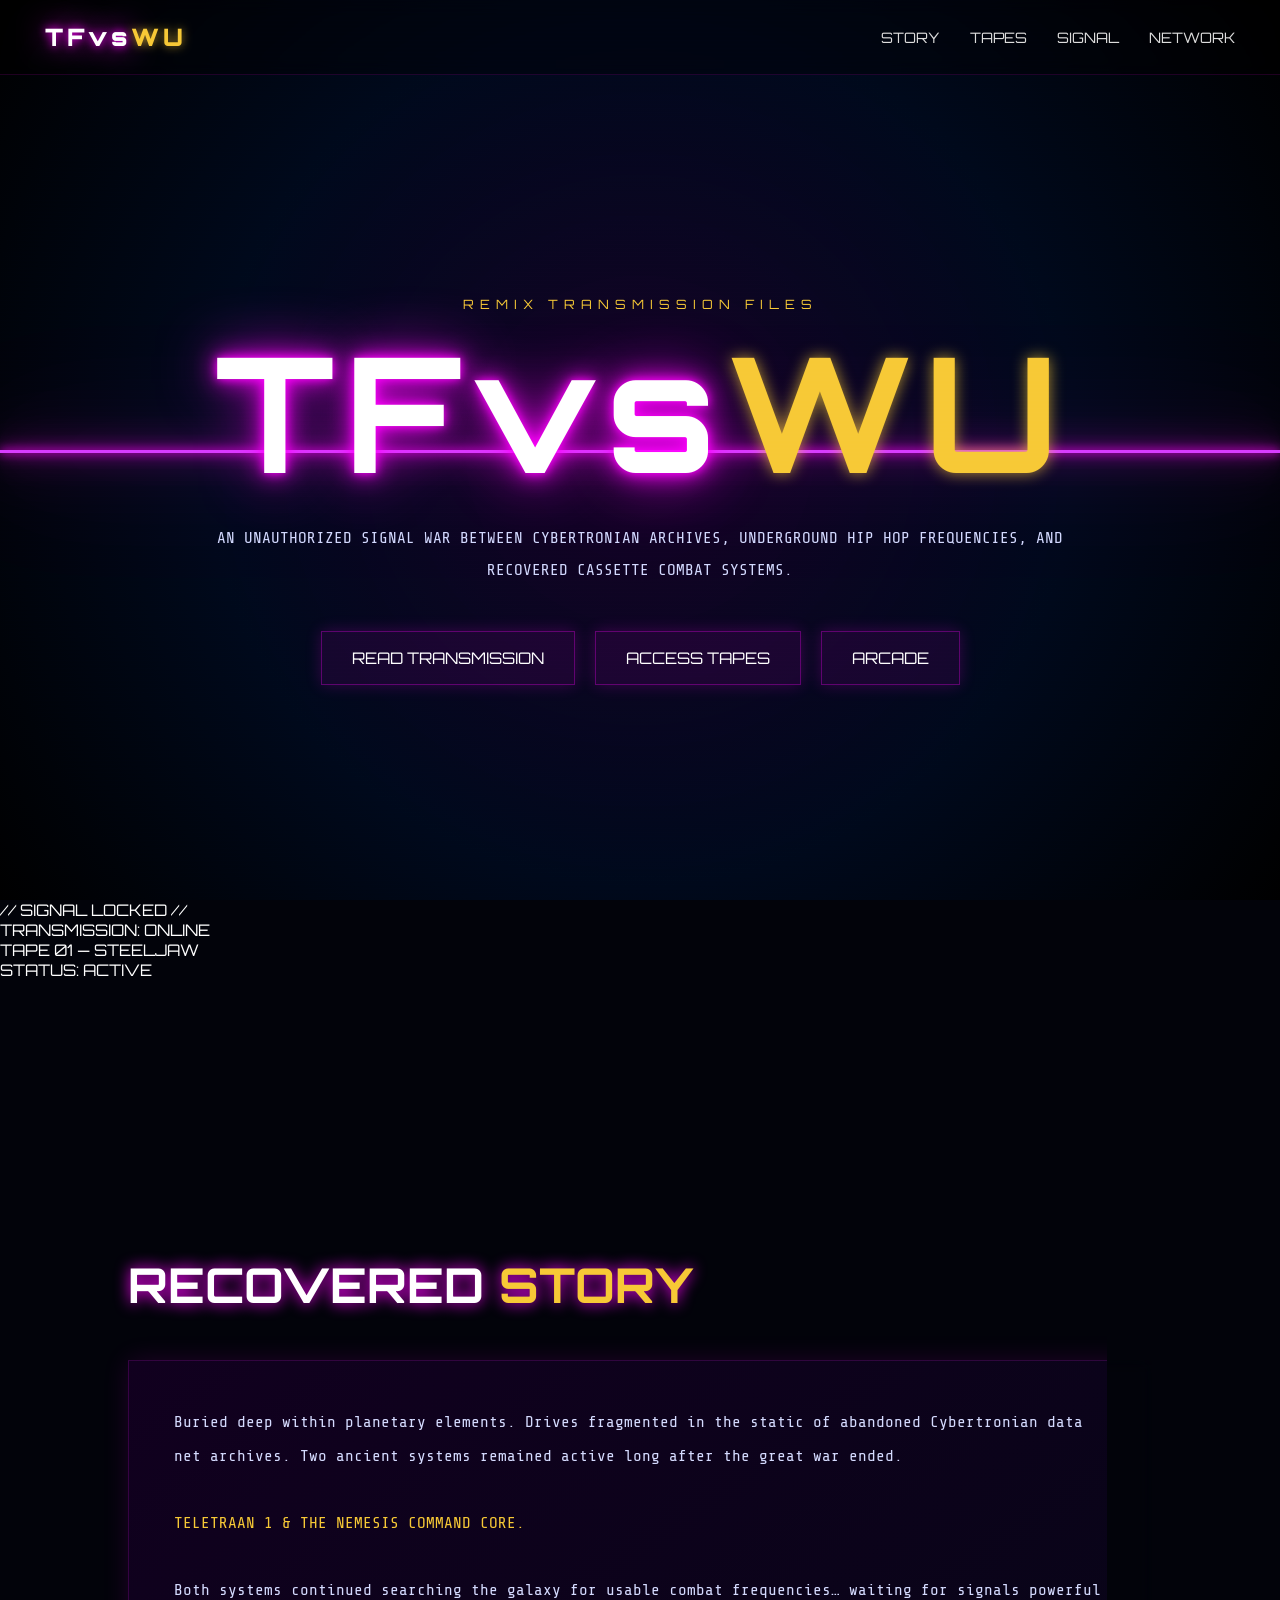
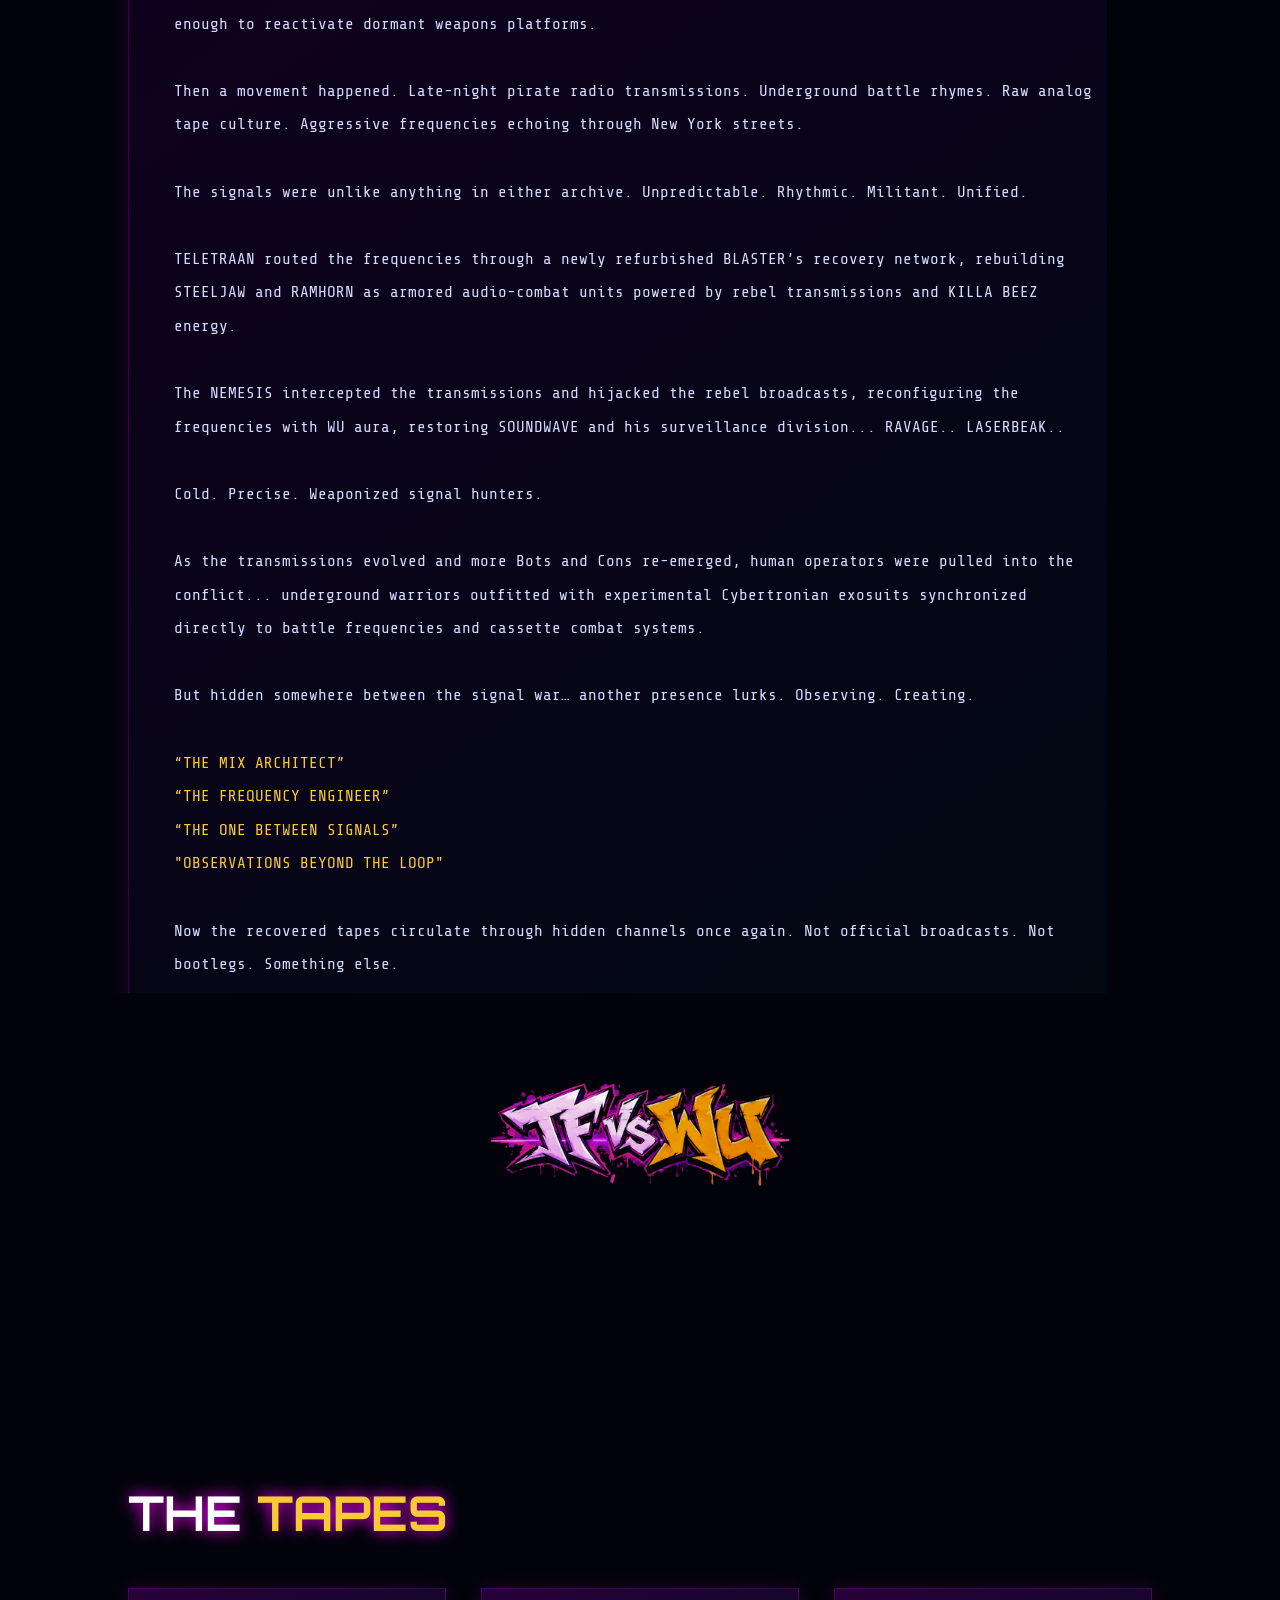
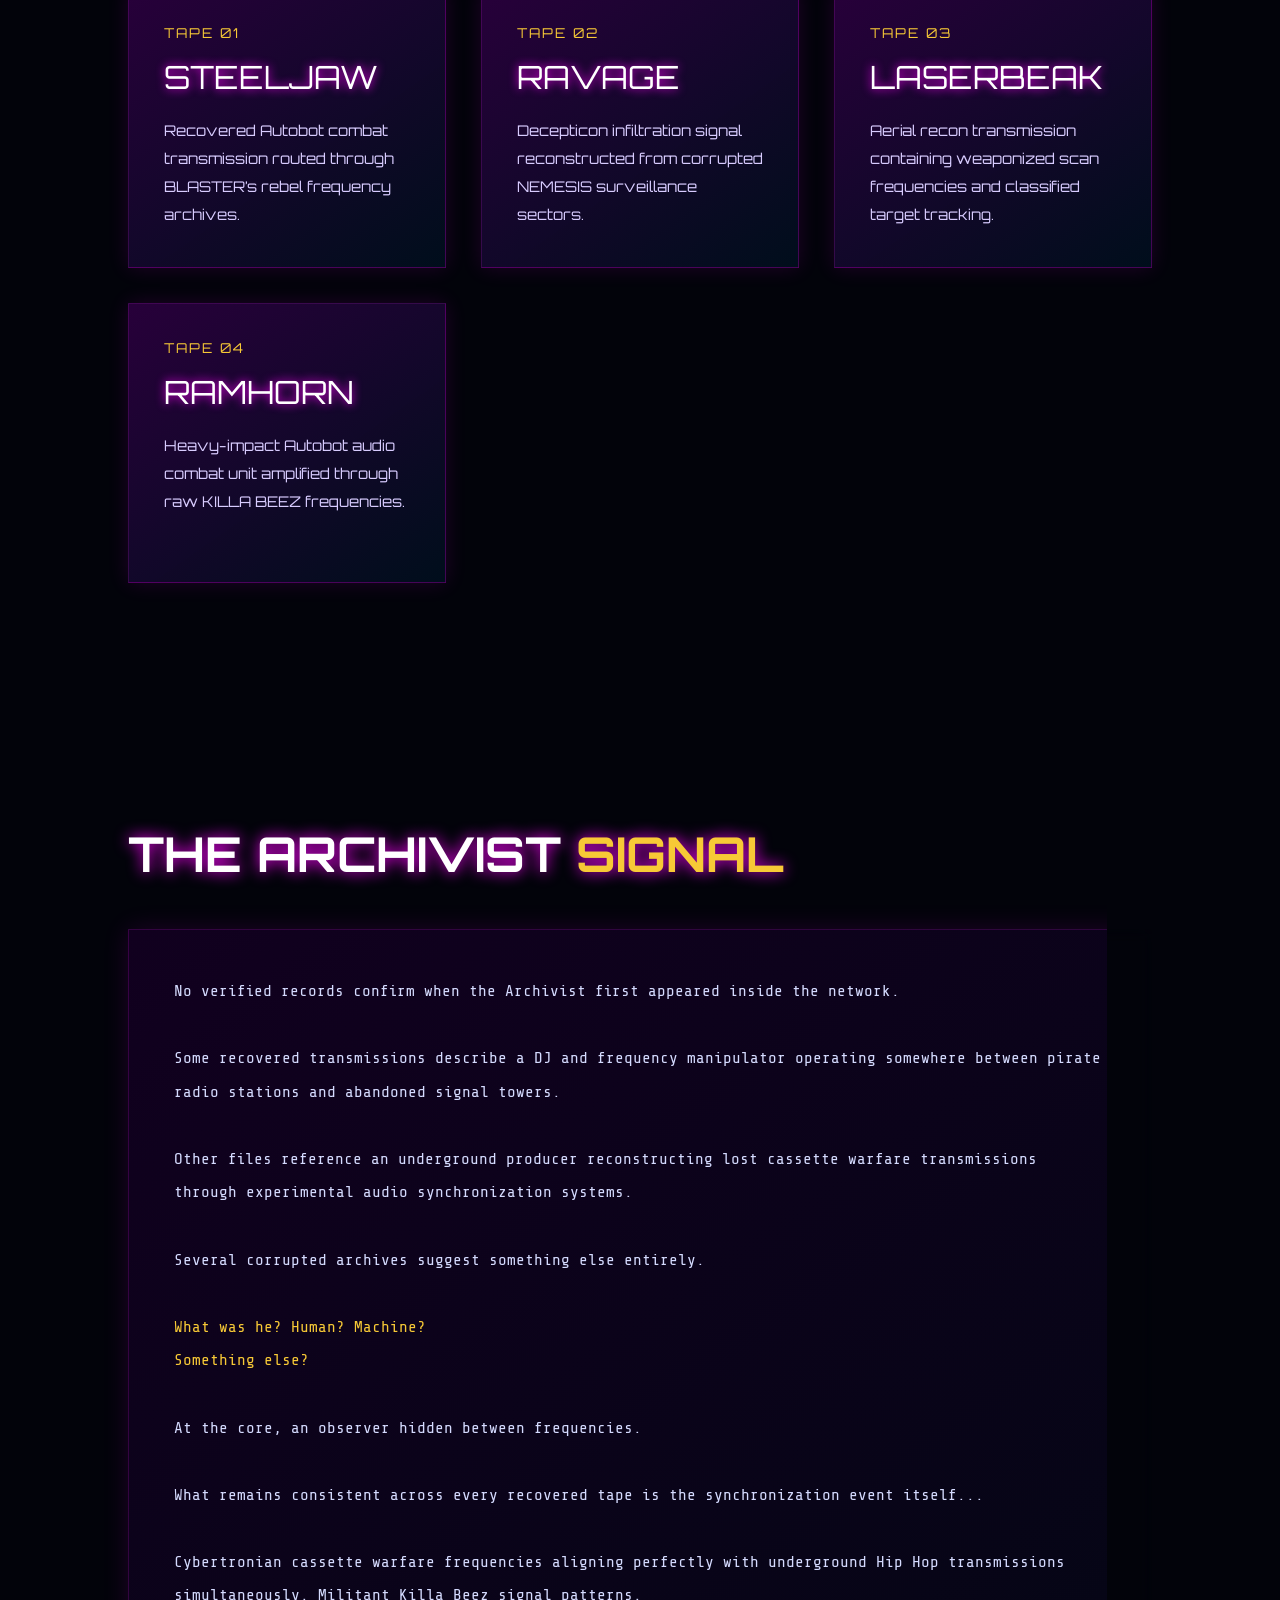
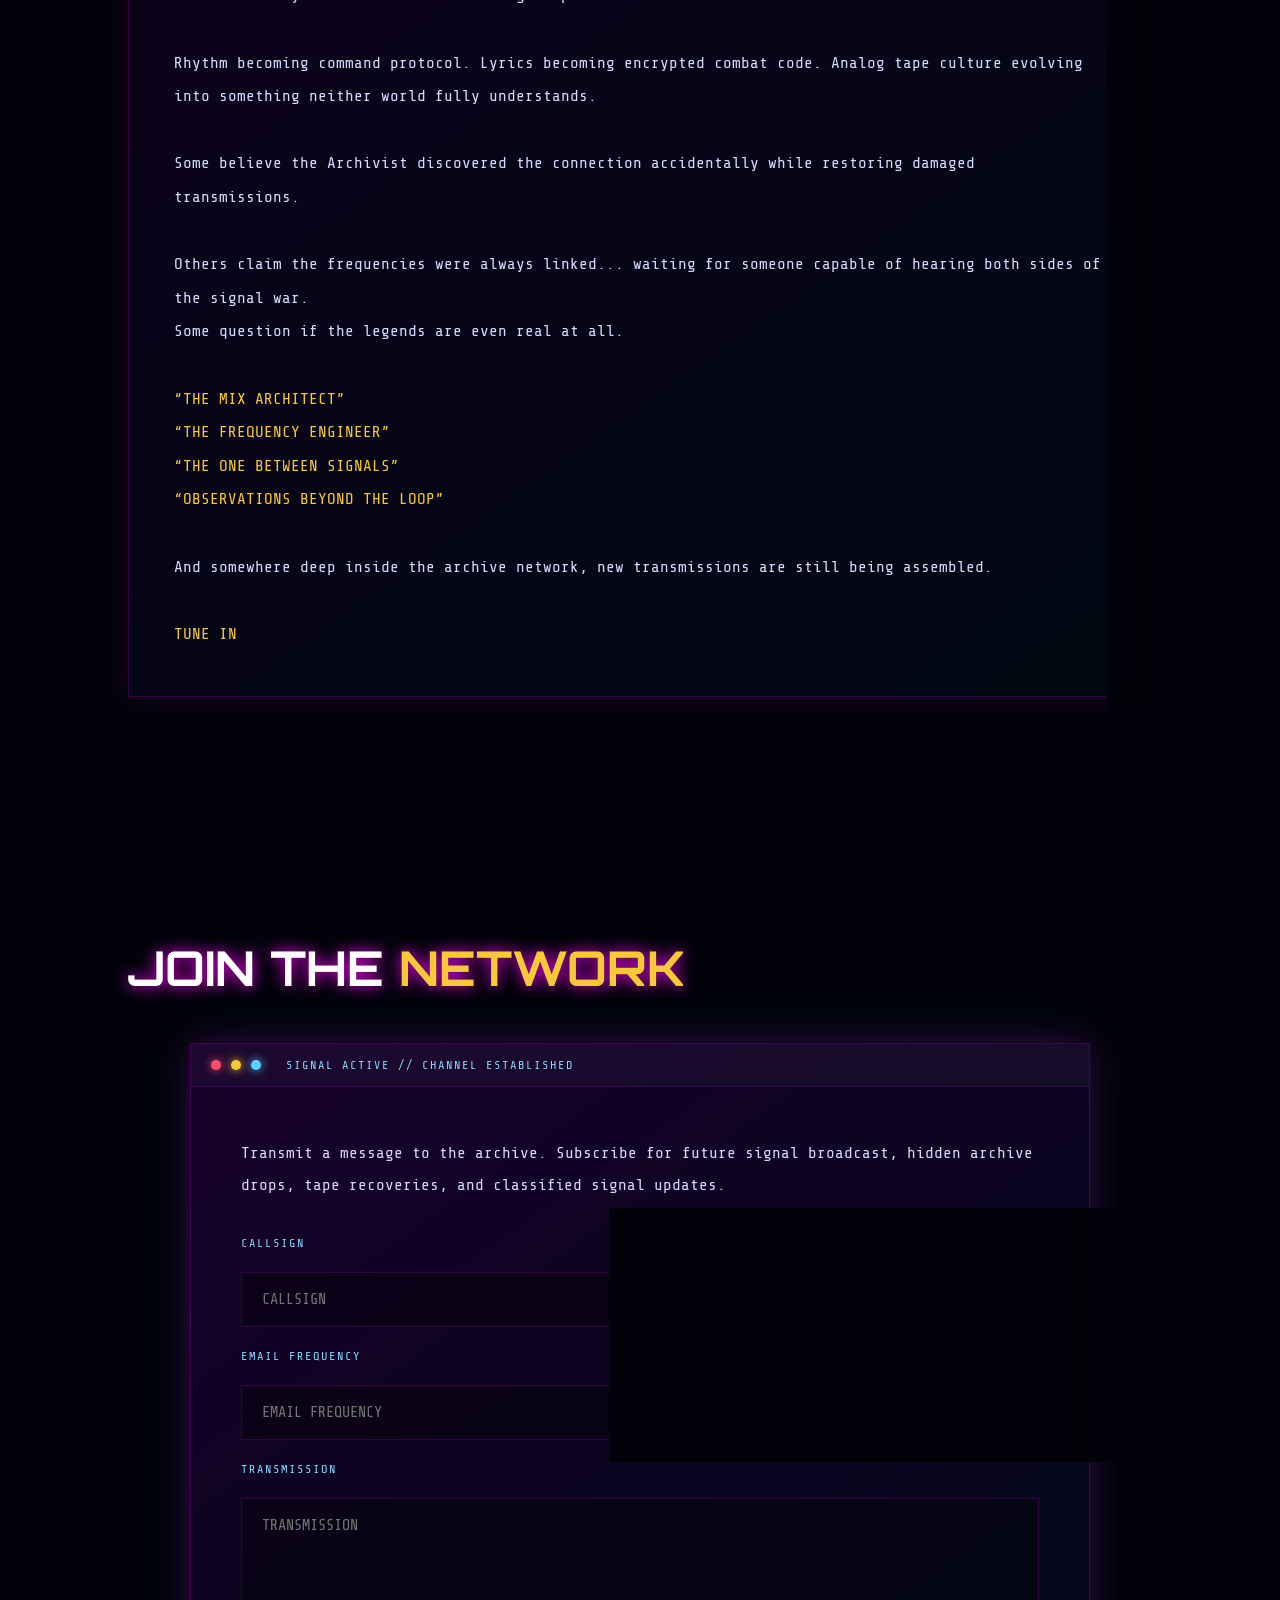
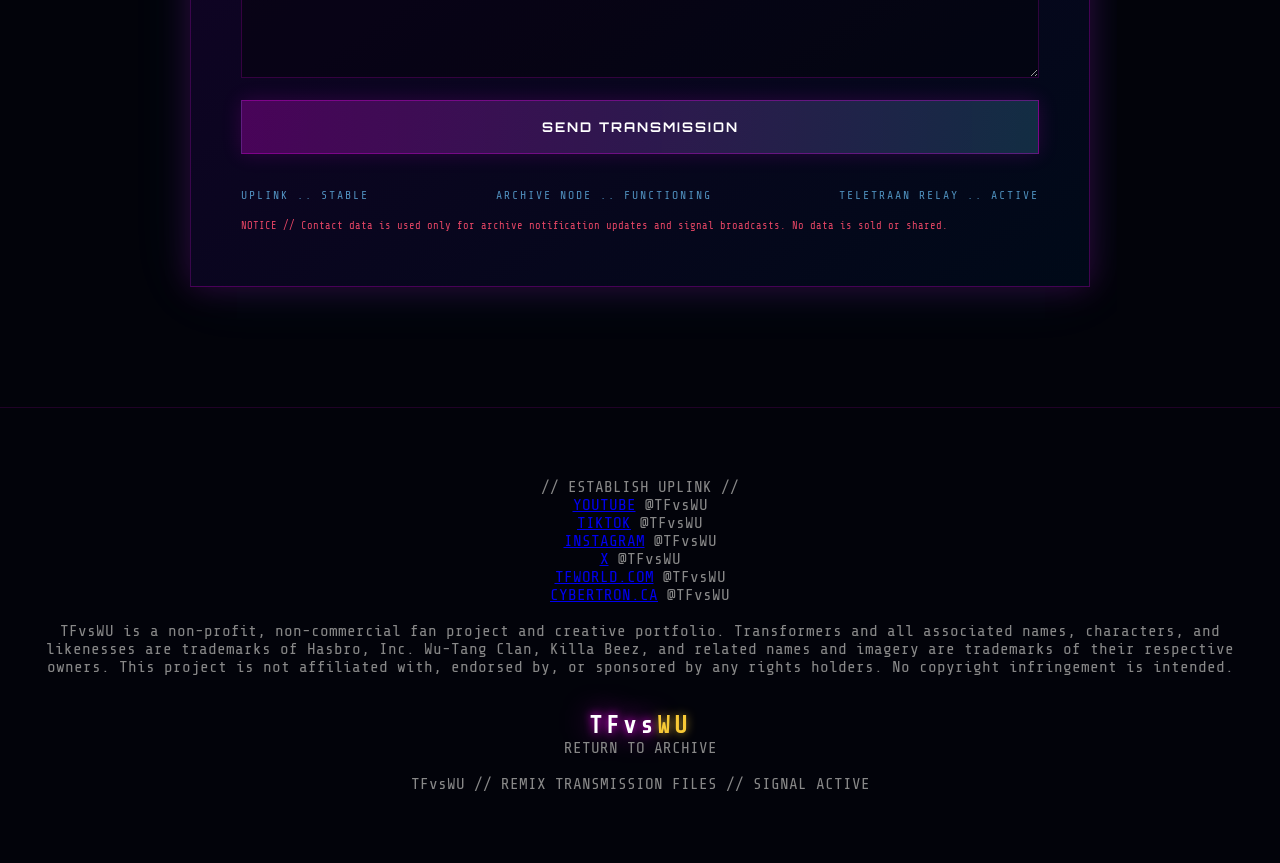
<file: index.html>
<!DOCTYPE html>
<html lang="en">

<head>

  
<meta charset="UTF-8" />
<meta name="viewport" content="width=device-width, initial-scale=1.0"/>

<title>TFvsWU // Remix Transmission Files</title>

<meta name="description"
content="TFvsWU Remix Transmission Files. A crossover archive of Cybertronian cassette warfare, underground hip hop frequencies, and recovered transmission files.">

<meta property="og:title"
content="TFvsWU // Remix Transmission Files">

<meta property="og:description"
content="Recovered cassette combat transmissions and remix archive files.">

<meta property="og:type"
content="website">

<link rel="icon"
type="image/svg+xml"
href="data:image/svg+xml,%3Csvg xmlns='http://www.w3.org/2000/svg' viewBox='0 0 100 100'%3E%3Cdefs%3E%3Cfilter id='g'%3E%3CfeGaussianBlur stdDeviation='6'/%3E%3C/filter%3E%3C/defs%3E%3Cpolygon points='50,5 90,27 90,73 50,95 10,73 10,27' fill='%23d83cff' filter='url(%23g)'/%3E%3Cpolygon points='50,10 85,30 85,70 50,90 15,70 15,30' fill='%23f7c936'/%3E%3C/svg%3E">

<link rel="preconnect" href="https://fonts.googleapis.com">
<link rel="preconnect" href="https://fonts.gstatic.com" crossorigin>
<link href="https://fonts.googleapis.com/css2?family=Orbitron:wght@400;600;800;900&family=Share+Tech+Mono&display=swap" rel="stylesheet">

<link rel="stylesheet" href="style.css">


</head>

<body id="top">

<div class="grid-bg">
<div class="grid-floor"></div>
<div class="horizon"></div>
</div>

<div class="scanlines"></div>

<!-- ==================================================
NAV
================================================== -->

<nav aria-label="Main Navigation">

<a href="#top" class="logo">
TFvs<span>WU</span>
</a>

<div class="nav-links">

<a href="#story">STORY</a>
<a href="#tapes">TAPES</a>
<a href="#signal">SIGNAL</a>
<a href="#community">NETWORK</a>

</div>

</nav>

<!-- ==================================================
HERO
================================================== -->

<section id="top" class="hero">

<div class="hero-sub">
REMIX TRANSMISSION FILES
</div>

<h1>
TFvs<span>WU</span>
</h1>

<p>
AN UNAUTHORIZED SIGNAL WAR BETWEEN CYBERTRONIAN ARCHIVES, UNDERGROUND HIP HOP FREQUENCIES, AND RECOVERED CASSETTE COMBAT SYSTEMS.
</p>

<div class="hero-buttons">

<a href="#story">
READ TRANSMISSION
</a>
  
<a href="#tapes">
ACCESS TAPES
</a>

<a href="energon-cubes.html" target="_blank" rel="noopener noreferrer">ARCADE</a>
  
</div>

</section>

  
<!-- TFvsWU RELEASE TRANSMISSION -->
<div class="release-alert">
    <span class="release-label">// SIGNAL LOCKED //</span>

    <div class="release-title">
        TRANSMISSION: ONLINE
    </div>

    <div class="release-date">
        TAPE 01 — STEELJAW
        <br>
STATUS: ACTIVE    </div>

    <div class="release-video">
    <iframe
        src="https://www.youtube.com/embed/rIzPYQJIFFc"
        title="TFvsWU Tape 01 - Steeljaw"
        frameborder="0"
        allow="accelerometer; autoplay; clipboard-write; encrypted-media; gyroscope; picture-in-picture; web-share"
        referrerpolicy="strict-origin-when-cross-origin"
        allowfullscreen>
    </iframe>
</div>
</div>


</div>

</section>
    

<!-- ==================================================
STORY
================================================== -->



<section id="story">

<h2 class="section-title">
RECOVERED <span>STORY</span>
</h2>

<div class="story-box">

<p>
Buried deep within planetary elements. Drives fragmented in the static of abandoned Cybertronian data net archives. Two ancient systems remained active long after the great war ended.</p>

<br>

<p class="highlight">
TELETRAAN 1 & THE NEMESIS COMMAND CORE.
</p>

<br>

<p>
Both systems continued searching the galaxy for usable combat frequencies… waiting for signals powerful enough to reactivate dormant weapons platforms.
</p>

<br>

<p>
Then a movement happened.

Late-night pirate radio transmissions.
Underground battle rhymes.
Raw analog tape culture.
Aggressive frequencies echoing through New York streets.
</p>

<br>

<p>
The signals were unlike anything in either archive.

Unpredictable.
Rhythmic.
Militant.
Unified.
</p>

<br>

<p>
TELETRAAN routed the frequencies through a newly refurbished BLASTER’s recovery network, rebuilding STEELJAW and RAMHORN as armored audio-combat units powered by rebel transmissions and KILLA BEEZ energy.
</p>

<br>

<p>
The NEMESIS intercepted the transmissions and hijacked the rebel broadcasts, reconfiguring the frequencies with WU aura, restoring SOUNDWAVE and his surveillance division... RAVAGE.. LASERBEAK..

</p>
<br>
<p>
Cold.
Precise.
Weaponized signal hunters.
</p>

<br>

<p>
As the transmissions evolved and more Bots and Cons re-emerged, human operators were pulled into the conflict... underground warriors outfitted with experimental Cybertronian exosuits synchronized directly to battle frequencies and cassette combat systems.
</p>

<br>

<p>
But hidden somewhere between the signal war… another presence lurks. Observing. Creating.
</p>

<br>

<p class="highlight">

“THE MIX ARCHITECT”
<br>
“THE FREQUENCY ENGINEER”
<br>
“THE ONE BETWEEN SIGNALS”
<br>
"OBSERVATIONS BEYOND THE LOOP"
  
</p>

<br>

<p>
Now the recovered tapes circulate through hidden channels once again.

Not official broadcasts.

Not bootlegs.

Something else.
</p>

</div>

<div style="text-align: center; margin: 30px 0;">
    <img 
        src="alt-logo.png" 
        alt="Alt Logo" 
        style="width: 100%; max-width: 300px; height: auto; display: inline-block;">
</div>
  
</section>
  
<!-- ==================================================
TAPES
================================================== -->

<section id="tapes">

<h2 class="section-title">
THE <span>TAPES</span>
</h2>

<div class="tapes-grid">

<a class="tape-card" href="steeljaw.html">

<div class="tape-number">
TAPE 01
</div>

<div class="tape-title">
STEELJAW
</div>

<div class="tape-desc">
Recovered Autobot combat transmission routed through BLASTER’s rebel frequency archives.
</div>

</a>

<a class="tape-card" href="ravage.html">

<div class="tape-number">
TAPE 02
</div>

<div class="tape-title">
RAVAGE
</div>

<div class="tape-desc">
Decepticon infiltration signal reconstructed from corrupted NEMESIS surveillance sectors.
</div>

</a>

<a class="tape-card" href="laserbeak.html">

<div class="tape-number">
TAPE 03
</div>

<div class="tape-title">
LASERBEAK
</div>

<div class="tape-desc">
Aerial recon transmission containing weaponized scan frequencies and classified target tracking.
</div>

</a>

<a class="tape-card" href="ramhorn.html">

<div class="tape-number">
TAPE 04
</div>

<div class="tape-title">
RAMHORN
</div>

<div class="tape-desc">
Heavy-impact Autobot audio combat unit amplified through raw KILLA BEEZ frequencies.
</div>

</a>

</div>

</section>

<!-- ==================================================
ARCHIVIST SIGNAL
================================================== -->

<section id="signal">

<h2 class="section-title">
THE ARCHIVIST <span>SIGNAL</span>
</h2>

<div class="story-box">

<p>
No verified records confirm when the Archivist first appeared inside the network.
</p>

<br>

<p>
Some recovered transmissions describe a DJ and frequency manipulator operating somewhere between pirate radio stations and abandoned signal towers.
</p>

<br>

<p>
Other files reference an underground producer reconstructing lost cassette warfare transmissions through experimental audio synchronization systems.
</p>

<br>

<p>
Several corrupted archives suggest something else entirely.
</p>

<br>

<p class="highlight">
What was he? Human? Machine?
<br>
Something else?
</p>

<br>

<p>
At the core, an observer hidden between frequencies.
</p>

<br>

<p>
What remains consistent across every recovered tape is the synchronization event itself...
</p>

<br>

<p>
Cybertronian cassette warfare frequencies aligning perfectly with underground Hip Hop transmissions simultaneously. Militant Killa Beez signal patterns.
</p>

<br>

<p>
Rhythm becoming command protocol.
Lyrics becoming encrypted combat code.
Analog tape culture evolving into something neither world fully understands.
</p>

<br>

<p>
Some believe the Archivist discovered the connection accidentally while restoring damaged transmissions.
</p>

<br>

<p>
Others claim the frequencies were always linked... waiting for someone capable of hearing both sides of the signal war.
</p>

<p>
Some question if the legends are even real at all.
</p>
<br>
  
<p class="highlight">

“THE MIX ARCHITECT”
<br>
“THE FREQUENCY ENGINEER”
<br>
“THE ONE BETWEEN SIGNALS”
<br>
“OBSERVATIONS BEYOND THE LOOP”

</p>

<br>

<p>
And somewhere deep inside the archive network, new transmissions are still being assembled.
</p>

<br>
<p class="highlight">
TUNE IN
</p>
</div>

</section>

<!-- ==================================================
NETWORK TERMINAL
================================================== -->

<section id="community">

<h2 class="section-title">
JOIN THE <span>NETWORK</span>
</h2>

<div class="network-terminal">

<div class="terminal-top">

<div class="terminal-dot red"></div>
<div class="terminal-dot yellow"></div>
<div class="terminal-dot blue"></div>

<div class="terminal-status">
SIGNAL ACTIVE // CHANNEL ESTABLISHED
</div>

</div>

<div class="terminal-content">

<p class="network-text">

Transmit a message to the archive.

Subscribe for future signal broadcast, hidden archive drops, tape recoveries, and classified signal updates.

</p>

<form
class="network-form"
action="https://formsubmit.co/613hiphop@gmail.com"
method="POST"
>

<input
type="hidden"
name="_subject"
value="TFvsWU Signal Transmission">

<input
type="hidden"
name="_template"
value="table">

<input
type="hidden"
name="_honey">

<input
type="hidden"
name="_captcha"
value="true">

<input
type="hidden"
name="_next"
value="https://tfvswu.com/thankyou.html">
  
<label for="callsign">
CALLSIGN
</label>

<input
id="callsign"
type="text"
name="name"
placeholder="CALLSIGN"
required
>

<label for="email">
EMAIL FREQUENCY
</label>

<input
id="email"
type="email"
name="email"
placeholder="EMAIL FREQUENCY"
required
>

<label for="message">
TRANSMISSION
</label>

<textarea
id="message"
name="message"
placeholder="TRANSMISSION"
required
></textarea>
  
<button type="submit">
SEND TRANSMISSION
</button>

</form>

<div class="terminal-footer">

<span>UPLINK .. STABLE</span>
<span>ARCHIVE NODE .. FUNCTIONING</span>
<span>TELETRAAN RELAY .. ACTIVE</span>

</div>

<p class="network-note">
NOTICE // Contact data is used only for archive notification updates and signal broadcasts. No data is sold or shared.
</p>
  
</div>

</div>

</div>

</section>

<!-- ==================================================
FOOTER
================================================== -->

<footer>

  <!-- TFvsWU SOCIAL UPLINK -->
<div class="social-signal">
    <div class="social-heading">// ESTABLISH UPLINK //</div>

    <div class="social-links">
        <div class="social-item">
            <a href="https://www.youtube.com/@TFvsWU" target="_blank" rel="noopener noreferrer">YOUTUBE</a>
            <span>@TFvsWU</span>
        </div>

        <div class="social-item">
            <a href="https://www.tiktok.com/@tfvswu" target="_blank" rel="noopener noreferrer">TIKTOK</a>
            <span>@TFvsWU</span>
        </div>

        <div class="social-item">
            <a href="https://www.instagram.com/tfvswu/" target="_blank" rel="noopener noreferrer">INSTAGRAM</a>
            <span>@TFvsWU</span>
        </div>

       <div class="social-item">
            <a href="https://www.x.com/tfvswu/" target="_blank" rel="noopener noreferrer">X</a>
            <span>@TFvsWU</span>
        </div>
      
    </div>

    <div class="community-links">
        <div class="social-item">
            <a href="https://www.tfw2005.com/boards/members/tfvswu.153408/" target="_blank" rel="noopener noreferrer">TFWORLD.COM</a>
            <span>@TFvsWU</span>
        </div>

        <div class="social-item">
            <a href="https://www.cybertron.ca/members/tfvswu.61334/" target="_blank" rel="noopener noreferrer">CYBERTRON.CA</a>
            <span>@TFvsWU</span>
        </div>
    </div>
</div>

  <br>

  <p class="disclaimer">
        TFvsWU is a non-profit, non-commercial fan project and creative portfolio.
        Transformers and all associated names, characters, and likenesses are trademarks of Hasbro, Inc.
        Wu-Tang Clan, Killa Beez, and related names and imagery are trademarks of their respective owners.
        This project is not affiliated with, endorsed by, or sponsored by any rights holders.
        No copyright infringement is intended.
    </p>
<br>
  <br>


  
<a href="index.html#top" class="logo">
    TFvs<span>WU</span>
</a>
  
    <div class="return-text">
        RETURN TO ARCHIVE
    </div>
<br>

  TFvsWU // REMIX TRANSMISSION FILES //
SIGNAL ACTIVE
  
</footer>

</body>

</html>
</file>
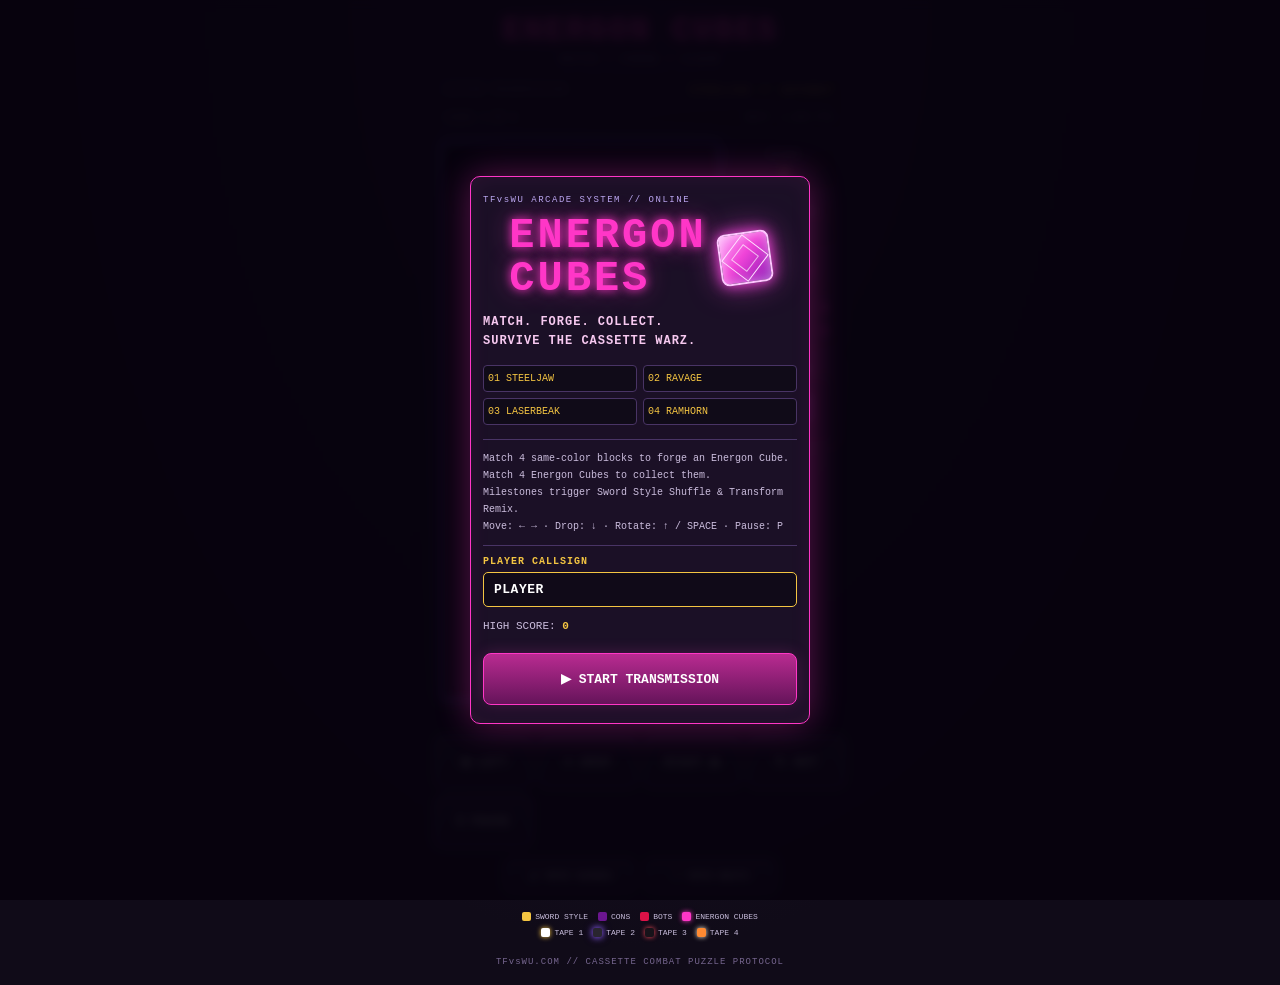
<file: energon-cubes.html>
<!DOCTYPE html>
<html lang="en">
<head>
<meta charset="UTF-8">
<meta name="viewport" content="width=device-width, initial-scale=1, maximum-scale=1, user-scalable=no">
<title>ENERGON CUBES | TFvsWU</title>
<style>
:root {
  --bg: #100b18;
  --panel: #1b1328;
  --line: #6c5ce7;
  --gold: #f4c542;
  --purple: #6b168f;
  --red: #dc1247;
  --pink: #ff36c7;
  --white: #f8f5ff;
}
* { box-sizing: border-box; user-select: none; -webkit-user-select: none; }
html, body { margin: 0; min-height: 100%; }
body {
  min-height: 100vh; padding: 12px 10px 18px; overflow-x: hidden;
  display: flex; flex-direction: column; align-items: center; justify-content: center;
  background: radial-gradient(ellipse at top, #241337 0%, var(--bg) 68%);
  color: var(--white); font-family: "Courier New", monospace; touch-action: manipulation;
}
header { text-align: center; margin-bottom: 10px; }
h1 {
  margin: 0; font-size: clamp(23px, 6vw, 32px); letter-spacing: 2px;
  color: var(--pink); text-shadow: 0 0 7px var(--pink), 0 0 20px #ff36c777;
}
.subtitle { margin-top: 4px; color: #c4b4f7; font-size: 11px; letter-spacing: 1px; }
.game-shell { width: min(100%, 410px); display: flex; flex-direction: column; gap: 9px; align-items: stretch; }
.board-layout { display:grid;grid-template-columns:280px 112px;gap:9px;align-items:start;justify-content:center;width:100%; }
.game-sidebar { display:flex;flex-direction:column;gap:8px;min-width:0;width:112px; }
.board-wrap { position:relative;min-width:0;width:280px;max-width:100%; }

.hud { display: grid; grid-template-columns: 1fr; gap: 6px; }
.stat {
  background: linear-gradient(145deg, #241833, #171020); border: 1px solid #493465;
  border-radius: 8px; padding: 8px 10px; text-align: center;
}
.stat-label { font-size: 10px; color: #b7a5d9; letter-spacing: 1px; }
.stat-value { margin-top: 3px; font-weight: bold; font-size: 17px; color: var(--gold); overflow-wrap:anywhere; }
.stat.cubes { border-color: #b52b91; box-shadow: inset 0 0 12px #ff36c711; }
.stat.cubes .stat-value { color: var(--pink); text-shadow: 0 0 8px #ff36c788; }
.energon-stats,.next-panel { background:linear-gradient(145deg,#241833,#171020);border:1px solid #71345f;border-radius:8px;padding:7px 10px;text-align:center; }
.energon-heading { color:var(--pink);font-weight:bold;font-size:12px;letter-spacing:1.5px;text-shadow:0 0 8px #ff36c777; }
.energon-counts { display:grid;grid-template-columns:1fr;gap:4px;margin-top:6px; }
.energon-counts div { display:flex;align-items:center;justify-content:space-between;gap:3px;font-size:8px;color:#cbb8dc; }
.energon-counts strong { color:var(--pink);font-size:17px; }
.next-panel { display:flex;flex-direction:column;align-items:center;justify-content:center;gap:4px;padding:6px 4px;border-color:#493465; }
.next-title { color:#c4b4f7;font-weight:bold;letter-spacing:1.5px;font-size:11px; }
#next-canvas { width:100%;max-width:90px;height:auto;image-rendering:pixelated; }
.controller-strip { grid-template-columns:repeat(5,minmax(0,1fr)); }
.pause-btn { border-color:var(--pink);font-size:11px; }
.board-wrap { position: relative; align-self: center; }
#game-canvas {
  display: block; width: min(90vw, 280px); height: auto; aspect-ratio: 1 / 2;
  background: #0b0711; border: 3px solid var(--line); border-radius: 4px;
  box-shadow: 0 0 18px #6c5ce755, inset 0 0 20px #000;
  touch-action: manipulation;
}
#message {
  min-height: 17px; text-align: center; font-size: 11px; color: #f4c7ff;
  text-shadow: 0 0 8px #ff36c766;
}
.controller-strip { display: grid; grid-template-columns: repeat(4, 1fr); gap: 7px; }
.btn {
  min-width: 0; height: 52px; border: 1px solid #9d79ff; border-radius: 8px;
  background: linear-gradient(#2b2040, #1b1328); color: #fff; font: bold 13px "Courier New", monospace;
  box-shadow: 0 3px 0 #10091a; touch-action: manipulation; cursor: pointer;
}
.btn:active { transform: translateY(2px); box-shadow: 0 1px 0 #10091a; background: #49316c; }
.legend { display: flex; flex-wrap: wrap; justify-content: center; gap: 7px 12px; font-size: 10px; color: #c8bddc; }
.legend span { display: inline-flex; align-items: center; gap: 5px; }
.swatch { width: 10px; height: 10px; display: inline-block; border-radius: 2px; }
#game-over {
  position: absolute; inset: 0; display: none; align-items: center; justify-content: center;
  padding: 18px; background: #090510df; text-align: center; border-radius: 3px;
}
#game-over.show { display: flex; }
.over-card { width: 100%; border: 1px solid var(--pink); border-radius: 10px; padding: 18px 12px; background: #1b1026; box-shadow: 0 0 24px #ff36c744; }
.over-card h2 { margin: 0 0 10px; color: var(--pink); font-size: 22px; }
.over-card p { font-size: 12px; line-height: 1.6; }
#restart { width: 100%; margin-top: 8px; border-color: var(--pink); color: white; }

.level-panel { background:linear-gradient(145deg,#241833,#171020);border:1px solid #493465;border-radius:8px;padding:8px 10px;display:flex;flex-direction:column;gap:6px; }
.level-top,.level-foot { display:flex;justify-content:space-between;align-items:center;gap:8px; }
.level-top { color:#b7a5d9;font-size:9px;letter-spacing:1px; }
#level-name { color:var(--gold);font-size:11px;text-align:right; }
.level-progress { height:5px;background:#0b0711;border-radius:9px;overflow:hidden;border:1px solid #493465; }
#level-progress-fill { height:100%;width:0%;background:linear-gradient(90deg,var(--purple),var(--pink));box-shadow:0 0 8px var(--pink);transition:width .25s; }
.level-foot { color:#c4b4f7;font-size:9px;letter-spacing:.5px; }
.screen-overlay { position:fixed;inset:0;z-index:20;display:none;align-items:center;justify-content:center;padding:16px;background:rgba(7,3,13,.93);backdrop-filter:blur(5px); }
.screen-overlay.show { display:flex; }
.title-card { width:min(100%,340px);max-height:94vh;overflow:auto;border-color:var(--pink);box-shadow:0 0 35px #ff36c755,inset 0 0 22px #ff36c711; }
.eyebrow { color:#bba8f1;font-size:9px;letter-spacing:1.5px;margin-bottom:10px; }
.hero-title { font-size:clamp(30px,9vw,42px)!important;line-height:1.02;text-shadow:0 0 10px #ff36c7,0 0 26px #ff36c777;letter-spacing:3px; }
.hero-copy { color:#f7c9f0;font-weight:bold;letter-spacing:1px; }
.tape-roster { display:grid;grid-template-columns:1fr 1fr;gap:6px;margin:14px 0;color:#f4c542;font-size:10px; }
.tape-roster span { border:1px solid #493465;background:#100b18;padding:7px 4px;border-radius:4px; }
.instructions { color:#cbbddd;font-size:10px!important;line-height:1.7!important;border-top:1px solid #493465;border-bottom:1px solid #493465;padding:10px 0; }
.best-line { color:#cbbddd;font-size:11px!important; }
.best-line strong { color:var(--gold); }
.primary-btn { width:100%;margin-top:6px;border-color:var(--pink);background:linear-gradient(#b92b91,#65145a);font-size:13px;box-shadow:0 0 16px #ff36c733; }
.secondary-btn { width:100%;margin-top:8px;background:transparent;border-color:#6c5ce7; }
.win-title { color:var(--gold)!important;text-shadow:0 0 10px #f4c542,0 0 26px #f4c54277!important; }


.level-transition { position:absolute;inset:0;z-index:5;display:flex;flex-direction:column;align-items:center;justify-content:center;gap:10px;padding:20px;text-align:center;background:rgba(8,4,16,.91);opacity:0;visibility:hidden;pointer-events:none;border:2px solid transparent; }
.level-transition.show { visibility:visible;animation:transmissionReveal 3.2s ease forwards; }
.transition-kicker { font-size:10px;letter-spacing:2px;color:#d9c7ff; }
.transition-name { font-size:clamp(23px,7vw,34px);font-weight:bold;letter-spacing:2px;color:#fff;text-shadow:0 0 8px currentColor,0 0 22px currentColor; }
.transition-sub { font-size:11px;letter-spacing:1px;color:#f4c542; }
.transition-status { margin-top:8px;padding:7px 12px;border:1px solid #ff36c7;color:#ffb8ee;font-size:10px;letter-spacing:2px; }
@keyframes transmissionReveal { 0%{opacity:0;transform:scale(1.08);border-color:transparent} 8%{opacity:1;transform:scale(1);border-color:#ff36c7} 88%{opacity:1;border-color:#8955e8} 100%{opacity:0;visibility:hidden;border-color:transparent} }
.sword-slash { position:absolute;inset:0;z-index:6;overflow:hidden;pointer-events:none;opacity:0;visibility:hidden; }

.transform-overlay { position:absolute;inset:0;z-index:7;display:flex;flex-direction:column;align-items:center;justify-content:center;gap:12px;pointer-events:none;opacity:0;visibility:hidden;background:rgba(9,5,18,.58);border:2px solid #36f0d0; }
.transform-overlay.show { visibility:visible;animation:transformPulse 1.55s ease-in-out forwards; }
.transform-overlay span { font-size:clamp(25px,8vw,36px);font-weight:bold;letter-spacing:4px;color:#7ffff0;text-shadow:0 0 8px #36f0d0,0 0 22px #36f0d0; }
.transform-overlay small { font-size:10px;letter-spacing:1.5px;color:#fff; }
@keyframes transformPulse { 0%{opacity:0;transform:scale(.97)} 10%,86%{opacity:1;transform:scale(1)} 100%{opacity:0;visibility:hidden;transform:scale(1.02)} }

.sword-slash::before { content:"";position:absolute;left:-35%;top:48%;width:175%;height:9px;transform:rotate(-24deg) translateX(-110%);background:linear-gradient(90deg,transparent,#fff 35%,#fff4a8 55%,#f4c542 68%,transparent);box-shadow:0 0 12px #fff,0 0 28px #f4c542; }
.sword-slash::after { content:"";position:absolute;inset:0;background:rgba(255,244,168,.13);opacity:0; }
.sword-slash span { position:absolute;top:42%;left:0;right:0;text-align:center;font-size:12px;font-weight:bold;letter-spacing:2px;color:#fff4a8;text-shadow:0 0 10px #f4c542,0 0 20px #f4c542;opacity:0; }
.sword-slash.show { visibility:visible;animation:swordFlash 2.6s ease-out forwards; }
.sword-slash.show::before { animation:swordSweep 1.8s ease-in-out forwards; }
.sword-slash.show::after { animation:swordGlow 2.1s ease-in-out forwards; }
.sword-slash.show span { animation:swordWords 2.6s ease-out forwards; }
@keyframes swordSweep { 0%{transform:rotate(-24deg) translateX(-110%)} 40%{transform:rotate(-24deg) translateX(0)} 75%{transform:rotate(-24deg) translateX(0)} 100%{transform:rotate(-24deg) translateX(115%)} }
@keyframes swordGlow { 0%,100%{opacity:0} 35%{opacity:1} }
@keyframes swordWords { 0%,18%{opacity:0;transform:scale(.8)} 30%,82%{opacity:1;transform:scale(1)} 100%{opacity:0;transform:scale(1.1)} }
@keyframes swordFlash { 0%{opacity:0} 10%,82%{opacity:1} 100%{opacity:0;visibility:hidden} }

/* Audio controls */
.audio-controls { display:flex; justify-content:center; gap:8px; flex-wrap:wrap; margin-top:2px; }
.audio-controls .btn { min-width:132px; height:36px; padding:7px 10px; font-size:10px; border-color:#6d4b91; }
.audio-controls .btn[aria-pressed="true"] { border-color:var(--pink); color:#ff9ee9; box-shadow:0 0 8px #ff36c744; }
.audio-controls .btn:focus-visible { outline:2px solid var(--gold); outline-offset:2px; }
.footer { margin-top: 2px; font-size: 9px; color: #76668f; text-align: center; letter-spacing: 1px; }
@media (max-width: 410px) {
  .board-layout { grid-template-columns:minmax(0, 1fr) 98px;gap:6px; }
  .board-wrap { width:100%; }
  .game-sidebar { width:98px;gap:6px; }
  #game-canvas { width:100%; }
  .stat { padding:7px 4px; }
  .stat-label { font-size:9px;letter-spacing:.5px; }
  .stat-value { font-size:15px; }
  .energon-stats { padding:7px 4px; }
  .energon-heading { font-size:9px;letter-spacing:.5px; }
  .next-title { font-size:9px;letter-spacing:.5px; }
}
@media (max-height: 700px) {
  body { justify-content: flex-start; padding-top: 6px; }
  header { margin-bottom: 5px; }
  .game-shell { gap: 6px; }
  .btn { height: 45px; }
}

/* v11 layout and requested visual updates */
.board-layout { display:grid; grid-template-columns:minmax(0,280px) 112px; gap:9px; align-items:start; justify-content:center; width:100%; }
.board-wrap { position:relative; width:280px; max-width:100%; min-width:0; align-self:start; }
.game-sidebar { display:flex; flex-direction:column; gap:8px; width:112px; min-width:0; }
#game-canvas { display:block; width:100%; max-width:280px; height:auto; aspect-ratio:1 / 2; }
.start-title-row { display:flex; align-items:center; justify-content:center; gap:12px; margin:0 auto 8px; }
.start-title-row .hero-title { margin:0; text-align:left; }
.start-title-cube { display:inline-block; position:relative; flex:0 0 52px; width:52px; height:52px; border:2px solid #ffc4ff; border-radius:8px; transform:rotate(-8deg); background:linear-gradient(135deg,#ffb2fb,#f044d8 45%,#8b16b6); box-shadow:0 0 14px #f044d8,0 0 30px #f044d899,inset 0 0 12px #fff7; }
.start-title-cube:before,.start-title-cube:after { content:""; position:absolute; inset:7px; border:1px solid #ffe2ff; transform:rotate(45deg); }
.start-title-cube:after { inset:14px; border-color:#fff; opacity:.65; }
.callsign-label { display:block; margin:10px 0 5px; color:var(--gold); font-size:10px; font-weight:bold; letter-spacing:1px; text-align:left; }
.callsign-input { display:block; width:100%; padding:9px 10px; border:1px solid var(--gold); border-radius:5px; background:#100a18; color:#fff; font:700 13px "Courier New",monospace; letter-spacing:.5px; outline:none; }
.callsign-input:focus { box-shadow:0 0 0 2px #f4c54244; }
.callsign-input::placeholder { color:#9e93a8; }
.legend { display:flex; flex-direction:column; gap:5px; width:100%; margin:8px auto; font-size:8px; line-height:1.4; }
.legend-line { display:flex; flex-wrap:wrap; justify-content:center; gap:4px 10px; }
.legend-line span { display:inline-flex; align-items:center; gap:4px; white-space:nowrap; }
.legend-cube { display:inline-block; width:9px; height:9px; border-radius:2px; flex:0 0 9px; }
.legend-cube.gold{background:#F4C542}.legend-cube.purple{background:#6B168F}.legend-cube.red{background:#DC1247}.legend-cube.pink{background:#FF36C7;box-shadow:0 0 5px #FF36C7}
.legend-cube.steeljaw{background:#fff;box-shadow:0 0 5px #F4C542}.legend-cube.ravage{background:#29252F;box-shadow:0 0 6px #8B5CF6,0 0 10px #8B5CF688}.legend-cube.laserbeak{background:#17131A;box-shadow:0 0 5px #FF4B58}.legend-cube.ramhorn{background:#FF8A32;box-shadow:0 0 5px #FFF1D8}
@media(max-width:430px){.board-layout{grid-template-columns:minmax(0,1fr) 96px;gap:6px}.board-wrap{width:100%}.game-sidebar{width:96px}.stat{padding:7px 4px}.stat-label{font-size:9px;letter-spacing:.4px}.stat-value{font-size:14px}.energon-stats{padding:7px 4px}.energon-heading{font-size:9px;letter-spacing:.4px}.next-title{font-size:9px;letter-spacing:.5px}.start-title-cube{flex-basis:42px;width:42px;height:42px}.legend{font-size:7px}}

</style>
</head>
<body>
<header>
  <h1>ENERGON CUBES</h1>
  <div class="subtitle">MATCH • FORGE • CLEAR</div>
</header>

<main class="game-shell">
  <section class="level-panel">
    <div class="level-top"><span>ACTIVE TRANSMISSION</span><strong id="level-name">STEELJAW // AUTOBOT</strong></div>
    <div class="level-progress"><div id="level-progress-fill"></div></div>
    <div class="level-foot"><span id="level-number">LEVEL 1 OF 4</span><span id="next-threshold">NEXT: 2,500 PTS</span></div>
  </section>
  <div class="board-layout">
    <div class="board-wrap">
    <canvas id="game-canvas" width="240" height="480" aria-label="Energon Cubes game board"></canvas>
    <div class="sword-slash" id="sword-slash" aria-hidden="true"><span>SWORD STYLE</span></div>
    <div class="transform-overlay" id="transform-overlay" aria-hidden="true"><span>TRANSFORM</span><small>RECONFIGURING THE BOARD</small></div>
    <div class="level-transition" id="level-transition" aria-live="polite">
      <div class="transition-kicker" id="transition-kicker">INCOMING TRANSMISSION</div>
      <div class="transition-name" id="transition-name">RAVAGE</div>
      <div class="transition-sub" id="transition-sub">DECEPTICON // PANTHER</div>
      <div class="transition-status" id="transition-status">LEVEL UNLOCKED</div>
    </div>
    <div class="screen-overlay show" id="start-screen">
      <div class="over-card title-card">
        <div class="eyebrow">TFvsWU ARCADE SYSTEM // ONLINE</div>
        <div class="start-title-row"><h2 class="hero-title">ENERGON<br>CUBES</h2><span class="start-title-cube" aria-hidden="true"></span></div>
        <p class="hero-copy">MATCH. FORGE. COLLECT.<br>SURVIVE THE CASSETTE WARZ.</p>
        <div class="tape-roster"><span>01 STEELJAW</span><span>02 RAVAGE</span><span>03 LASERBEAK</span><span>04 RAMHORN</span></div>
        <p class="instructions">Match 4 same-color blocks to forge an Energon Cube.<br>Match 4 Energon Cubes to collect them.<br>Milestones trigger Sword Style Shuffle &amp; Transform Remix.<br>Move: ← → · Drop: ↓ · Rotate: ↑ / SPACE · Pause: P</p>
        <label class="callsign-label" for="player-name">PLAYER CALLSIGN</label>
        <input id="player-name" class="callsign-input" type="text" maxlength="18" autocomplete="nickname" placeholder="ENTER CALLSIGN">
        <p class="best-line">HIGH SCORE: <strong id="start-best-score">0</strong></p>
        <button class="btn primary-btn" id="start-button">▶ START TRANSMISSION</button>
      </div>
    </div>
    <div class="screen-overlay" id="win-screen">
      <div class="over-card title-card">
        <div class="eyebrow">ALL FOUR CASSETTES DEFEATED</div>
        <h2 class="hero-title win-title">YOU WIN!</h2>
        <p>YOU SURVIVED STEELJAW, RAVAGE, LASERBEAK &amp; RAMHORN.</p>
        <p>The signal isn't over. The cassette warz continue...</p>
        <p class="best-line">SCORE: <strong id="win-score">10,000</strong> · BEST: <strong id="win-best">0</strong></p>
        <button class="btn primary-btn" id="continue-button">▶ CONTINUE TRANSMISSION</button>
        <button class="btn secondary-btn" id="win-menu-button">MAIN MENU</button>
      </div>
    </div>
    <div id="game-over">
      <div class="over-card">
        <h2>GAME OVER</h2>
        <p>FINAL SCORE: <strong id="final-score">0</strong><br>ENERGON CUBES FORGED: <strong id="final-cubes">0</strong><br>BEST SCORE: <strong id="best-score">0</strong></p>
        <button class="btn" id="restart">RESTART TRANSMISSION</button>
        <button class="btn secondary-btn" id="gameover-menu-button">MAIN MENU</button>
      </div>
    </div>
    </div>
    <aside class="game-sidebar" aria-label="Score and game information">
      <section class="hud" aria-label="Game statistics">
        <div class="stat"><div class="stat-label">SCORE</div><div class="stat-value" id="score-val">0</div></div>
        <div class="stat"><div class="stat-label">HIGH SCORE</div><div class="stat-value" id="high-score-val">0</div></div>
      </section>
      <section class="energon-stats"><div class="energon-heading">ENERGON CUBES</div><div class="energon-counts">
        <div><span>CREATED</span><strong id="cube-created-val">0</strong></div>
        <div><span>COLLECTED</span><strong id="cube-collected-val">0</strong></div>
      </div></section>
      <section class="next-panel"><div class="next-title">NEXT UP</div><canvas id="next-canvas" width="90" height="60"></canvas></section>
    </aside>
  </div>
  <div id="message">Match 4 same-color blocks to forge Energon.</div>
  <div class="controller-strip" aria-label="Game controls">
    <button class="btn" id="btn-left" aria-label="Move left">◀ LEFT</button>
    <button class="btn" id="btn-down" aria-label="Drop">▼ DROP</button>
    <button class="btn" id="btn-right" aria-label="Move right">RIGHT ▶</button>
    <button class="btn" id="btn-rot" aria-label="Rotate">↻ ROT</button>
    <button class="btn pause-btn" id="btn-pause" aria-label="Pause game">Ⅱ PAUSE</button>
  </div>
  <div class="audio-controls" aria-label="Audio settings">
    <button class="btn" id="mute-sounds" type="button" aria-pressed="false">🔊 MUTE SOUNDS</button>
    <button class="btn" id="mute-beats" type="button" aria-pressed="false">🎵 MUTE BEATS</button>
  </div>
  <div class="legend" aria-label="Cube legend">
    <div class="legend-line">
      <span><i class="legend-cube gold"></i>SWORD STYLE</span>
      <span><i class="legend-cube purple"></i>CONS</span>
      <span><i class="legend-cube red"></i>BOTS</span>
      <span><i class="legend-cube pink"></i>ENERGON CUBES</span>
    </div>
    <div class="legend-line">
      <span><i class="legend-cube steeljaw"></i>TAPE 1</span>
      <span><i class="legend-cube ravage"></i>TAPE 2</span>
      <span><i class="legend-cube laserbeak"></i>TAPE 3</span>
      <span><i class="legend-cube ramhorn"></i>TAPE 4</span>
    </div>
  </div>
  <div class="footer">TFvsWU.COM // CASSETTE COMBAT PUZZLE PROTOCOL</div>
</main>

<script>
(() => {
"use strict";
const canvas=document.getElementById("game-canvas"),ctx=canvas.getContext("2d");
const nc=document.getElementById("next-canvas"),nctx=nc.getContext("2d");
const $=id=>document.getElementById(id);
const COLS=8,ROWS=16,SIZE=30;
const COLORS={1:"#F4C542",2:"#6B168F",3:"#DC1247",4:"#FF36C7"};
// Thresholds and speed values are intentionally more forgiving after playtest feedback.
const LEVELS=[
 {name:"STEELJAW",faction:"AUTOBOT",animal:"LION",min:0,max:1800,speed:42,every:10,glow:"#F4C542",accent:"#FFFFFF"},
 {name:"RAVAGE",faction:"DECEPTICON",animal:"PANTHER",min:1800,max:4000,speed:38,every:9,glow:"#8B5CF6",accent:"#29252F"},
 {name:"LASERBEAK",faction:"DECEPTICON",animal:"CONDOR",min:4000,max:7000,speed:34,every:8,glow:"#FF4B58",accent:"#17131A"},
 {name:"RAMHORN",faction:"AUTOBOT",animal:"RHINO",min:7000,max:10000,speed:31,every:7,glow:"#FFF1D8",accent:"#FF8A32"}
];
const SWORD_MILESTONES=[1200,2800,4800,6800,8500,11000,13500,16000,18500,21000];
const TRANSFORM_MILESTONES=[2300,5300,8300,12300,17300,22300];
let nextTransformIndex=0;
const grid=[];
let score=0,created=0,collected=0,best=0,started=false,ended=false,paused=false,processing=false,intermission=false,won=false,chaos=false;
let piece=null,nextPiece=null,locked=0,fall=0,currentLevel=0,nextSwordIndex=0,attackCount=0;
let playerName="PLAYER";
function cleanName(value){return String(value||"").trim().replace(/[^a-zA-Z0-9 _.-]/g,"").slice(0,18)||"PLAYER"}
function bestKey(name){return "tfvswuEnergonBest:"+cleanName(name).toLowerCase()}
function loadPlayer(){
  try{playerName=cleanName(localStorage.getItem("tfvswuEnergonPlayer")||$("player-name").value||"PLAYER")}catch(e){playerName=cleanName($("player-name").value||"PLAYER")}
  $("player-name").value=playerName;
  try{best=Number(localStorage.getItem(bestKey(playerName))||0)}catch(e){best=0}
  hud();
}
function freshGrid(){grid.length=0;for(let r=0;r<ROWS;r++)grid.push(Array(COLS).fill(0))}
function randomPiece(){return{a:1+Math.floor(Math.random()*3),b:1+Math.floor(Math.random()*3)}}
function getB(x,y,rot){return rot===0?{x:x+1,y}:rot===1?{x,y:y+1}:rot===2?{x:x-1,y}:{x,y:y-1}}
function collides(x,y,rot){for(const p of [{x,y},getB(x,y,rot)]){if(p.x<0||p.x>=COLS||p.y>=ROWS)return true;if(p.y>=0&&grid[p.y][p.x]!==0)return true}return false}
function drawNext(){nctx.clearRect(0,0,90,60);nctx.fillStyle="#0B0711";nctx.fillRect(0,0,90,60);if(!nextPiece)return;[nextPiece.a,nextPiece.b].forEach((v,i)=>{let x=17+i*30;nctx.fillStyle=COLORS[v];nctx.fillRect(x,15,26,26);nctx.fillStyle="rgba(255,255,255,.3)";nctx.fillRect(x+3,18,20,4);nctx.strokeStyle="#ffffff66";nctx.strokeRect(x+2,17,22,22)})}
function levelIndex(){return score>=10000?3:score>=7000?3:score>=4000?2:score>=1800?1:0}
function hud(){
 $("score-val").textContent=score.toLocaleString();$("high-score-val").textContent=best.toLocaleString();
 $("cube-created-val").textContent=created.toLocaleString();$("cube-collected-val").textContent=collected.toLocaleString();$("start-best-score").textContent=best.toLocaleString();
 const i=chaos?3:levelIndex(),l=LEVELS[i];
 $("level-name").textContent=chaos?"CHAOS MODE // ALL CASSETTES":`${l.name} // ${l.faction}`;
 $("level-number").textContent=chaos?"ENDLESS CHAOS":`LEVEL ${i+1} OF 4`;
 $("next-threshold").textContent=chaos?"RANDOM ATTACKS":i===3?"WIN AT 10,000 PTS":`NEXT: ${l.max.toLocaleString()} PTS`;
 let pct=chaos?100:i===3?Math.min(100,((score-l.min)/(l.max-l.min))*100):Math.max(0,Math.min(100,(score-l.min)/(l.max-l.min)*100));
 $("level-progress-fill").style.width=pct+"%";
}
function setMessage(t){$("message").textContent=t}
const wait=ms=>new Promise(resolve=>setTimeout(resolve,ms));

// Audio files are expected in ./audio/ with the exact uppercase filenames below.
// Sound effects and background beats have independent mute controls.
const AUDIO_BASE="audio/";
let soundsMuted=false,beatsMuted=false,rotationSoundIndex=0,currentBeat=null,beatMode="levels",beatRequestToken=0;
const sfxPlayers=new Map();
function audioPath(name,ext){return AUDIO_BASE+name+"."+ext}
function playSfx(name,ext="wav",onFinished=null){
 if(soundsMuted)return null;
 const key=name+"."+ext;
 let pool=sfxPlayers.get(key);
 if(!pool){pool=[];sfxPlayers.set(key,pool)}
 let player=pool.find(a=>a.paused||a.ended);
 if(!player){player=new Audio(audioPath(name,ext));player.preload="auto";pool.push(player)}
 let finished=false;
 const finish=()=>{if(finished)return;finished=true;if(typeof onFinished==="function")onFinished()};
 player.onended=typeof onFinished==="function"?finish:null;
 player.onerror=typeof onFinished==="function"?finish:null;
 try{player.currentTime=0;player.volume=0.85;const result=player.play();if(result&&result.catch)result.catch(finish)}catch(e){finish()}
 return player;
}
function stopBeat(){beatRequestToken++;if(currentBeat){currentBeat.onended=null;currentBeat.pause();try{currentBeat.currentTime=0}catch(e){}currentBeat=null}}
function startBeat(name,loop=false,randomizeAfter=false){
 stopBeat();beatMode=randomizeAfter?"levels":(name==="BEAT5"?"bonus":"fixed");
 const token=beatRequestToken;
 if(beatsMuted)return;
 const audio=new Audio(audioPath(name,"mp3"));audio.preload="auto";audio.volume=0.48;audio.loop=loop;currentBeat=audio;
 if(randomizeAfter){audio.onended=()=>{if(token===beatRequestToken&&!beatsMuted&&started&&!ended&&!intermission){playRandomLevelBeat(name)}}}
 const result=audio.play();if(result&&result.catch)result.catch(()=>{});
}
function playRandomLevelBeat(previous=""){
 if(beatsMuted||!started||ended||chaos&&intermission)return;
 const options=["BEAT1","BEAT2","BEAT3","BEAT4"].filter(n=>n!==previous);
 const pick=options[Math.floor(Math.random()*options.length)]||"BEAT1";
 startBeat(pick,false,true);
}
function startLevelAudio(index){
 const n=Math.max(1,Math.min(4,index+1));
 stopBeat();
 const beginBeat=()=>{if(started&&!ended&&!chaos)startBeat("BEAT"+n,false,true)};
 if(soundsMuted){beginBeat();return}
 playSfx("LVL"+n,"wav",beginBeat);
}
function toggleSounds(){
 soundsMuted=!soundsMuted;
 const b=$("mute-sounds");b.setAttribute("aria-pressed",String(soundsMuted));b.textContent=soundsMuted?"🔇 SOUNDS MUTED":"🔊 MUTE SOUNDS";
}
function toggleBeats(){
 beatsMuted=!beatsMuted;
 const b=$("mute-beats");b.setAttribute("aria-pressed",String(beatsMuted));b.textContent=beatsMuted?"🎵 BEATS MUTED":"🎵 MUTE BEATS";
 if(beatsMuted){stopBeat()}else if(started&&!ended&&!intermission){if(chaos)startBeat("BEAT5",true,false);else if(currentLevel>=0)startBeat("BEAT"+(currentLevel+1),false,true)}
}
function showTransition(index){
 const l=LEVELS[index];if(!l)return;
 startLevelAudio(index);
 $("transition-name").textContent=l.name;
 $("transition-sub").textContent=`${l.faction} // ${l.animal}`;
 const box=$("level-transition");
 box.style.borderColor=l.glow;
 $("transition-name").style.color=l.glow;
 $("transition-name").style.textShadow=`0 0 8px ${l.glow},0 0 22px ${l.glow}`;
 box.classList.remove("show");void box.offsetWidth;box.classList.add("show");
 setMessage(`TRANSMISSION ${index+1}: ${l.name} // ${l.animal}`);
}
function swordShuffle(){
 // SWORD STYLE rearranges every regular block and Energon Cube across the whole board.
 playSfx(Math.random()<0.5?"SWORDSTYLE1":"SWORDSTYLE2");
 // Enemy hazard blocks (values 5-8) stay locked in their original cells.
 const movable=[];
 for(let r=0;r<ROWS;r++)for(let c=0;c<COLS;c++)if(grid[r][c]<5)movable.push([r,c]);
 const values=movable.map(([r,c])=>grid[r][c]);
 for(let i=values.length-1;i>0;i--){
  const j=Math.floor(Math.random()*(i+1));
  [values[i],values[j]]=[values[j],values[i]];
 }
 movable.forEach(([r,c],i)=>grid[r][c]=values[i]);
 const slash=$("sword-slash");slash.classList.remove("show");void slash.offsetWidth;slash.classList.add("show");
 setMessage("SWORD STYLE! THE ENTIRE BOARD HAS BEEN REARRANGED!");
}

async function transformShuffle(){
 playSfx(Math.random()<0.5?"TRANSFORMER1":"TRANSFORMER2");
 const overlay=$("transform-overlay");
 overlay.classList.remove("show");void overlay.offsetWidth;overlay.classList.add("show");
 setMessage("TRANSFORM! FIVE-SHIFT BOARD RECONFIGURATION!");
 for(let step=0;step<5;step++){
  const values=[];
  for(let r=0;r<ROWS;r++)for(let c=0;c<COLS;c++)if(grid[r][c]!==0)values.push(grid[r][c]);
  // Clear the board, then deal every block into a new random set of cells.
  freshGrid();
  const spots=[];
  for(let r=0;r<ROWS;r++)for(let c=0;c<COLS;c++)spots.push([r,c]);
  for(let i=spots.length-1;i>0;i--){const j=Math.floor(Math.random()*(i+1));[spots[i],spots[j]]=[spots[j],spots[i]]}
  values.forEach((v,i)=>{const [r,c]=spots[i];grid[r][c]=v});
  await wait(280);
 }
 await wait(180);
 overlay.classList.remove("show");
}
function checkTransformMilestones(oldScore,newScore){
 let triggered=false;
 while(nextTransformIndex<TRANSFORM_MILESTONES.length&&oldScore<TRANSFORM_MILESTONES[nextTransformIndex]&&newScore>=TRANSFORM_MILESTONES[nextTransformIndex]){
  nextTransformIndex++;triggered=true;
 }
 if(chaos){
  const last=TRANSFORM_MILESTONES[TRANSFORM_MILESTONES.length-1];
  while(nextTransformIndex>=TRANSFORM_MILESTONES.length&&newScore>=last+5000*(nextTransformIndex-TRANSFORM_MILESTONES.length+1)&&nextTransformIndex<TRANSFORM_MILESTONES.length+20){
   nextTransformIndex++;triggered=true;
  }
 }
 return triggered;
}

function checkSwordMilestones(oldScore,newScore){
 let triggered=false;
 while(nextSwordIndex<SWORD_MILESTONES.length&&oldScore<SWORD_MILESTONES[nextSwordIndex]&&newScore>=SWORD_MILESTONES[nextSwordIndex]){
  swordShuffle();nextSwordIndex++;triggered=true;
 }
 // After the listed milestones, continue triggering at 5,000-point intervals in Chaos Mode.
 if(chaos){
  const last=SWORD_MILESTONES[SWORD_MILESTONES.length-1];
  while(newScore>=last+5000*(nextSwordIndex-SWORD_MILESTONES.length+1)&&nextSwordIndex<SWORD_MILESTONES.length+10){swordShuffle();nextSwordIndex++;triggered=true}
 }
 return triggered;
}
function spawn(){if(!started||ended||intermission)return;if(!nextPiece)nextPiece=randomPiece();piece={x:3,y:0,a:nextPiece.a,b:nextPiece.b,rot:0};nextPiece=randomPiece();drawNext();let b=getB(piece.x,piece.y,0);if(grid[0][3]||(b.y>=0&&grid[b.y][b.x]!==0))endGame()}
function move(dx){if(started&&!processing&&!ended&&!paused&&!intermission&&piece&&!collides(piece.x+dx,piece.y,piece.rot))piece.x+=dx}
function rotate(){if(started&&!processing&&!ended&&!paused&&!intermission&&piece&&!collides(piece.x,piece.y,(piece.rot+1)%4)){piece.rot=(piece.rot+1)%4;playSfx("ROT"+rotationSoundIndex);rotationSoundIndex=(rotationSoundIndex+1)%10}}
function drop(){if(!started||processing||ended||paused||intermission||!piece)return;if(!collides(piece.x,piece.y+1,piece.rot))piece.y++;else lock()}
function gravity(){let moved=false;for(let r=ROWS-2;r>=0;r--)for(let c=0;c<COLS;c++)if(grid[r][c]&&grid[r+1][c]===0){grid[r+1][c]=grid[r][c];grid[r][c]=0;moved=true}return moved}
function findRuns(){let runs=[];for(let r=0;r<ROWS;r++){for(let c=0;c<COLS;){let v=grid[r][c];if(v<1||v>4){c++;continue}let e=c+1;while(e<COLS&&grid[r][e]===v)e++;if(e-c>=4){let cells=[];for(let x=c;x<e;x++)cells.push([r,x]);runs.push({v,cells,anchor:[r,c]})}c=e}}for(let c=0;c<COLS;c++){for(let r=0;r<ROWS;){let v=grid[r][c];if(v<1||v>4){r++;continue}let e=r+1;while(e<ROWS&&grid[e][c]===v)e++;if(e-r>=4){let cells=[];for(let y=r;y<e;y++)cells.push([y,c]);runs.push({v,cells,anchor:[r,c]})}r=e}}return runs}
function nearMatch(set,r,c){return [[r-1,c],[r+1,c],[r,c-1],[r,c+1]].some(([y,x])=>y>=0&&y<ROWS&&x>=0&&x<COLS&&set.has(`${y},${x}`))}
function saveBest(){if(score>best){best=score;try{localStorage.setItem(bestKey(playerName),String(best));localStorage.setItem("tfvswuEnergonPlayer",playerName)}catch(e){}}}
async function resolveBoard(){
 let guard=0;
 while(!ended&&!intermission&&guard++<150){
  let runs=findRuns();if(!runs.length){if(!gravity())break;await wait(65);continue}
  for(const run of runs){const v=run.v;playSfx(v===1?"CLEARGOLD":v===2?"CLEARPURPLE":v===3?"CLEARRED":"ENERGONCUBE")}
  let normal=new Set(),cubes=new Set(),anchors=new Map();
  for(const run of runs){for(const [r,c] of run.cells)(run.v===4?cubes:normal).add(`${r},${c}`);if(run.v!==4)anchors.set(`${run.anchor[0]},${run.anchor[1]}`,run.anchor)}
  const all=new Set([...normal,...cubes]);
  for(const key of all){let [r,c]=key.split(",").map(Number);grid[r][c]=0}
  let forged=0;for(const [r,c] of anchors.values())if(!cubes.has(`${r},${c}`)){grid[r][c]=4;forged++}
  let cleared=0;for(let r=0;r<ROWS;r++)for(let c=0;c<COLS;c++)if(grid[r][c]>=5&&grid[r][c]<=8&&nearMatch(all,r,c)){grid[r][c]=0;cleared++}
  created+=forged;collected+=cubes.size;
  const oldScore=score;score+=normal.size*10+cubes.size*30+cleared*15;saveBest();hud();
  const swordTriggered=checkSwordMilestones(oldScore,score);
  const transformTriggered=checkTransformMilestones(oldScore,score);
  setMessage(forged?`${forged} ENERGON CUBE${forged===1?"":"S"} FORGED!`:cubes.size?"ENERGON CUBES COLLECTED!":cleared?"TAPE INTERFERENCE CLEARED!":"MATCH CONFIRMED");
  const idx=levelIndex();let transitioned=false;
  if(!chaos&&idx!==currentLevel){
    currentLevel=idx;showTransition(idx);transitioned=true;
  }
  // Hold the next falling pair until the visual event has had time to read.
  await wait(transitioned?3300:(swordTriggered?2750:150));
  if(transformTriggered)await transformShuffle();
  gravity();await wait(100);
  if(!chaos&&score>=10000&&!won){
   won=true;intermission=true;piece=null;
   $("win-score").textContent=score.toLocaleString();$("win-best").textContent=best.toLocaleString();
   $("win-screen").classList.add("show");playSfx("WIN","mp3");stopBeat();setMessage("ALL FOUR TRANSMISSIONS CLEARED // YOU WIN!");break;
  }
 }
 processing=false;
 if(started&&!ended&&!intermission&&!paused){spawn();if(piece)maybeAttack()}
}
function addHazard(v){
 const spots=[];for(let r=0;r<7;r++)for(let c=0;c<COLS;c++)if(!grid[r][c])spots.push([r,c]);
 if(!spots.length)return;const [r,c]=spots[Math.floor(Math.random()*spots.length)];grid[r][c]=v;
}
function ramhornCharge(){
 if(grid[0].some(v=>v)){endGame();return}
 for(let r=0;r<ROWS-1;r++)for(let c=0;c<COLS;c++)grid[r][c]=grid[r+1][c];
 grid[ROWS-1].fill(0);const hole=Math.floor(Math.random()*COLS);
 for(let c=0;c<COLS;c++)if(c!==hole&&Math.random()<.55)grid[ROWS-1][c]=8;
}
function attack(){
 const enemy=chaos?Math.floor(Math.random()*4):currentLevel;
 if(enemy===0){addHazard(5);setMessage("STEELJAW: LION'S POUNCE // MATCH BESIDE THE HAZARD!")}
 else if(enemy===1){addHazard(6);setMessage("RAVAGE: PANTHER AMBUSH // MATCH BESIDE THE HAZARD!")}
 else if(enemy===2){addHazard(7);if(Math.random()<.25)addHazard(7);setMessage("LASERBEAK: SONIC SCAN // CLEAR NEARBY INTERFERENCE!")}
 else{setMessage("RAMHORN: RHINO CHARGE!");ramhornCharge()}
}
function maybeAttack(){
 const i=chaos?3:currentLevel;let every=LEVELS[i].every;
 if(chaos)every=8;
 if(locked>0&&locked%every===0)attack();
}
function lock(){
 if(!piece||processing)return;
 const b=getB(piece.x,piece.y,piece.rot);
 if(piece.y>=0)grid[piece.y][piece.x]=piece.a;
 if(b.y>=0)grid[b.y][b.x]=piece.b;
 piece=null;processing=true;locked++;resolveBoard();
}
function endGame(){
 ended=true;paused=false;intermission=false;piece=null;saveBest();
 playSfx("LOSE","mp3");stopBeat();
 $("final-score").textContent=score.toLocaleString();$("final-cubes").textContent=created.toLocaleString();$("best-score").textContent=best.toLocaleString();
 $("game-over").classList.add("show");hud();setMessage("BOARD OVERLOAD // RUN IT BACK");
}
async function startGame(){
 stopBeat();rotationSoundIndex=0;
 playerName=cleanName($("player-name").value);$("player-name").value=playerName;
 try{localStorage.setItem("tfvswuEnergonPlayer",playerName);best=Number(localStorage.getItem(bestKey(playerName))||0)}catch(e){best=0}
 freshGrid();score=created=collected=locked=fall=0;started=true;ended=paused=processing=won=chaos=false;intermission=true;
 currentLevel=0;nextSwordIndex=0;nextTransformIndex=0;attackCount=0;piece=null;nextPiece=randomPiece();
 $("game-over").classList.remove("show");$("win-screen").classList.remove("show");
 $("btn-pause").textContent="Ⅱ PAUSE";$("sword-slash").classList.remove("show");$("transform-overlay").classList.remove("show");
 drawNext();hud();setMessage("ENERGON CUBES // INITIALIZING TRANSMISSION");
 // Startup audio is handled separately so a missing/blocked file cannot silently
 // skip straight to the Steeljaw intro. The level intro starts only after this clip ends.
 const showSteeljawIntro=async()=>{
  if(!started||ended)return;
  $("start-screen").classList.remove("show");
  startLevelAudio(0);
  $("transition-kicker").textContent="TFvsWU ARCADE SYSTEM";
  $("transition-name").textContent="STEELJAW BEGIN";
  $("transition-sub").textContent="LEVEL 1 // CASSETTE WARZ";
  $("transition-status").textContent="TRANSMISSION STARTING";
  $("transition-name").style.color="#FFF1D8";
  $("transition-name").style.textShadow="0 0 8px #FFF1D8,0 0 22px #FF8A32";
  const box=$("level-transition");box.style.borderColor="#FF8A32";
  box.classList.remove("show");void box.offsetWidth;box.classList.add("show");
  setMessage("STEELJAW BEGIN // TRANSMISSION STARTING");
  await wait(3300);
  if(!started||ended)return;
  box.classList.remove("show");
  $("transition-kicker").textContent="INCOMING TRANSMISSION";
  $("transition-status").textContent="LEVEL UNLOCKED";
  intermission=false;
  spawn();setMessage("TRANSMISSION ACTIVE // STEELJAW DEPLOYED");
 };
 if(soundsMuted){showSteeljawIntro()}else{
  const openingAudio=new Audio(audioPath("ENRGONCUBES1","wav"));
  openingAudio.preload="auto";openingAudio.volume=0.85;
  let openingHandled=false;
  const openingError=()=>{
   if(openingHandled)return;openingHandled=true;
   setMessage("AUDIO ERROR: CHECK audio/ENRGONCUBES1.wav FILENAME AND PATH");
   console.error("Could not play opening audio:",audioPath("ENRGONCUBES1","wav"));
  };
  openingAudio.addEventListener("ended",()=>{if(openingHandled)return;openingHandled=true;showSteeljawIntro()},{once:true});
  openingAudio.addEventListener("error",openingError,{once:true});
  try{
   const openingPromise=openingAudio.play();
   if(openingPromise&&openingPromise.catch)openingPromise.catch(openingError);
  }catch(e){openingError()}
 }
}

function continueChaos(){
 intermission=false;chaos=true;currentLevel=3;$("win-screen").classList.remove("show");hud();
 stopBeat();
 const beginBonusBeat=()=>{if(started&&!ended&&chaos)startBeat("BEAT5",true,false)};
 if(soundsMuted)beginBonusBeat();else playSfx("ENRGONCUBES2","wav",beginBonusBeat);
 setMessage("CHAOS MODE ACTIVE // ALL FOUR CASSETTES ARE HUNTING YOU");spawn();
}
function menu(){
 stopBeat();started=false;paused=false;intermission=false;piece=null;$("game-over").classList.remove("show");$("win-screen").classList.remove("show");
 $("start-screen").classList.add("show");$("level-transition").classList.remove("show");$("sword-slash").classList.remove("show");$("transform-overlay").classList.remove("show");hud();setMessage("TRANSMISSION STANDBY // PRESS START WHEN READY");
}
function pause(){
 if(!started||ended||intermission)return;
 paused=!paused;
 $("btn-pause").textContent=paused?"▶ RESUME":"Ⅱ PAUSE";
 setMessage(paused?"TRANSMISSION PAUSED":"TRANSMISSION RESUMED");
 if(!paused&&!processing&&!piece){
  // A board-resolution routine may have finished during the pause; restore the next pair.
  spawn();
  if(piece)maybeAttack();
 }
}
function drawCell(c,r,v){
 const x=c*SIZE,y=r*SIZE;
 if(v===4){
  ctx.save();ctx.shadowColor="#FF36C7";ctx.shadowBlur=12;ctx.fillStyle="#B71D8F";ctx.fillRect(x+2,y+2,26,26);ctx.shadowBlur=0;
  const g=ctx.createLinearGradient(x,y,x+SIZE,y+SIZE);g.addColorStop(0,"#FFB5F0");g.addColorStop(.45,"#FF36C7");g.addColorStop(1,"#C90091");
  ctx.fillStyle=g;ctx.fillRect(x+5,y+5,20,20);ctx.strokeStyle="#FFE5FA";ctx.strokeRect(x+7,y+7,16,16);ctx.restore();return;
 }
 if(v>=5&&v<=8){
  const styles={
   5:{base:"#FFFFFF",glow:"#F4C542",edge:"#FFFBEA",hot:"#FFFFFF"},
   6:{base:"#29252F",glow:"#8B5CF6",edge:"#6D28D9",hot:"#A78BFA"},
   7:{base:"#19151D",glow:"#FF4B58",edge:"#E72B3A",hot:"#FF4B58"},
   8:{base:"#FF8A32",glow:"#FFF1D8",edge:"#FFFFFF",hot:"#FFB35C"}
  };
  const s=styles[v];ctx.save();ctx.shadowColor=s.glow;ctx.shadowBlur=10;ctx.fillStyle=s.base;ctx.fillRect(x+2,y+2,26,26);ctx.shadowBlur=0;
  ctx.strokeStyle=s.edge;ctx.lineWidth=1.5;ctx.strokeRect(x+4,y+4,22,22);
  ctx.fillStyle=s.hot;ctx.globalAlpha=.65;ctx.fillRect(x+7,y+7,16,3);ctx.globalAlpha=1;ctx.restore();return;
 }
 ctx.save();ctx.shadowColor=v===1?"#FFF4B0":COLORS[v];ctx.shadowBlur=5;ctx.fillStyle=COLORS[v];ctx.fillRect(x+2,y+2,26,26);ctx.shadowBlur=0;
 ctx.fillStyle="rgba(255,255,255,.25)";ctx.fillRect(x+4,y+4,22,4);ctx.strokeStyle="rgba(255,255,255,.35)";ctx.strokeRect(x+3,y+3,24,24);ctx.restore();
}
function draw(){
 ctx.clearRect(0,0,240,480);ctx.fillStyle="#0B0711";ctx.fillRect(0,0,240,480);
 ctx.strokeStyle="#6B168F33";for(let c=1;c<COLS;c++){ctx.beginPath();ctx.moveTo(c*SIZE,0);ctx.lineTo(c*SIZE,480);ctx.stroke()}
 for(let r=1;r<ROWS;r++){ctx.beginPath();ctx.moveTo(0,r*SIZE);ctx.lineTo(240,r*SIZE);ctx.stroke()}
 for(let r=0;r<ROWS;r++)for(let c=0;c<COLS;c++)if(grid[r][c])drawCell(c,r,grid[r][c]);
 if(piece&&!ended&&!intermission){if(piece.y>=0)drawCell(piece.x,piece.y,piece.a);const b=getB(piece.x,piece.y,piece.rot);if(b.y>=0)drawCell(b.x,b.y,piece.b)}
 if(paused&&!ended&&!intermission){ctx.fillStyle="#090510bb";ctx.fillRect(0,0,240,480);ctx.fillStyle="#FF36C7";ctx.textAlign="center";ctx.font="bold 22px Courier New";ctx.fillText("PAUSED",120,240)}
 requestAnimationFrame(draw);
}
$("start-button").addEventListener("click",()=>{if(!started||ended)startGame()});$("continue-button").addEventListener("click",continueChaos);
$("mute-sounds").addEventListener("click",toggleSounds);$("mute-beats").addEventListener("click",toggleBeats);
$("win-menu-button").addEventListener("click",menu);$("gameover-menu-button").addEventListener("click",menu);
$("btn-left").addEventListener("click",()=>move(-1));$("btn-right").addEventListener("click",()=>move(1));$("btn-down").addEventListener("click",drop);
$("btn-rot").addEventListener("click",rotate);$("btn-pause").addEventListener("click",pause);$("restart").addEventListener("click",startGame);
document.querySelectorAll(".btn").forEach(b=>b.addEventListener("contextmenu",e=>e.preventDefault()));
window.addEventListener("keydown",e=>{
 if(["ArrowLeft","ArrowRight","ArrowDown","ArrowUp"," "].includes(e.key))e.preventDefault();
 if(e.key.toLowerCase()==="p"||e.key==="Escape"){pause();return}
 if(e.key==="Enter"&&!started){startGame();return}
 if(e.key==="ArrowLeft"||e.key.toLowerCase()==="a")move(-1);
 if(e.key==="ArrowRight"||e.key.toLowerCase()==="d")move(1);
 if(e.key==="ArrowDown"||e.key.toLowerCase()==="s")drop();
 if(e.key==="ArrowUp"||e.key===" "||e.key.toLowerCase()==="w")rotate();
},{passive:false});
function tick(){
 if(started&&!processing&&!ended&&!paused&&!intermission&&piece){
  fall++;let i=chaos?3:currentLevel;let speed=LEVELS[i].speed;
  if(chaos)speed=Math.max(16,speed-Math.floor(Math.max(0,score-10000)/5000));
  if(fall>=speed){fall=0;drop()}
 }
 setTimeout(tick,1000/30);
}
freshGrid();nextPiece=randomPiece();loadPlayer();drawNext();hud();setMessage("TRANSMISSION STANDBY // PRESS START WHEN READY");
$("player-name").addEventListener("input",()=>{const name=cleanName($("player-name").value);try{best=Number(localStorage.getItem(bestKey(name))||0)}catch(e){best=0} $("start-best-score").textContent=best.toLocaleString()});
$("player-name").addEventListener("keydown",e=>{if(e.key==="Enter"&&(!started||ended))startGame()});requestAnimationFrame(draw);tick();
})();
</script>
</body>
</html>
</file>
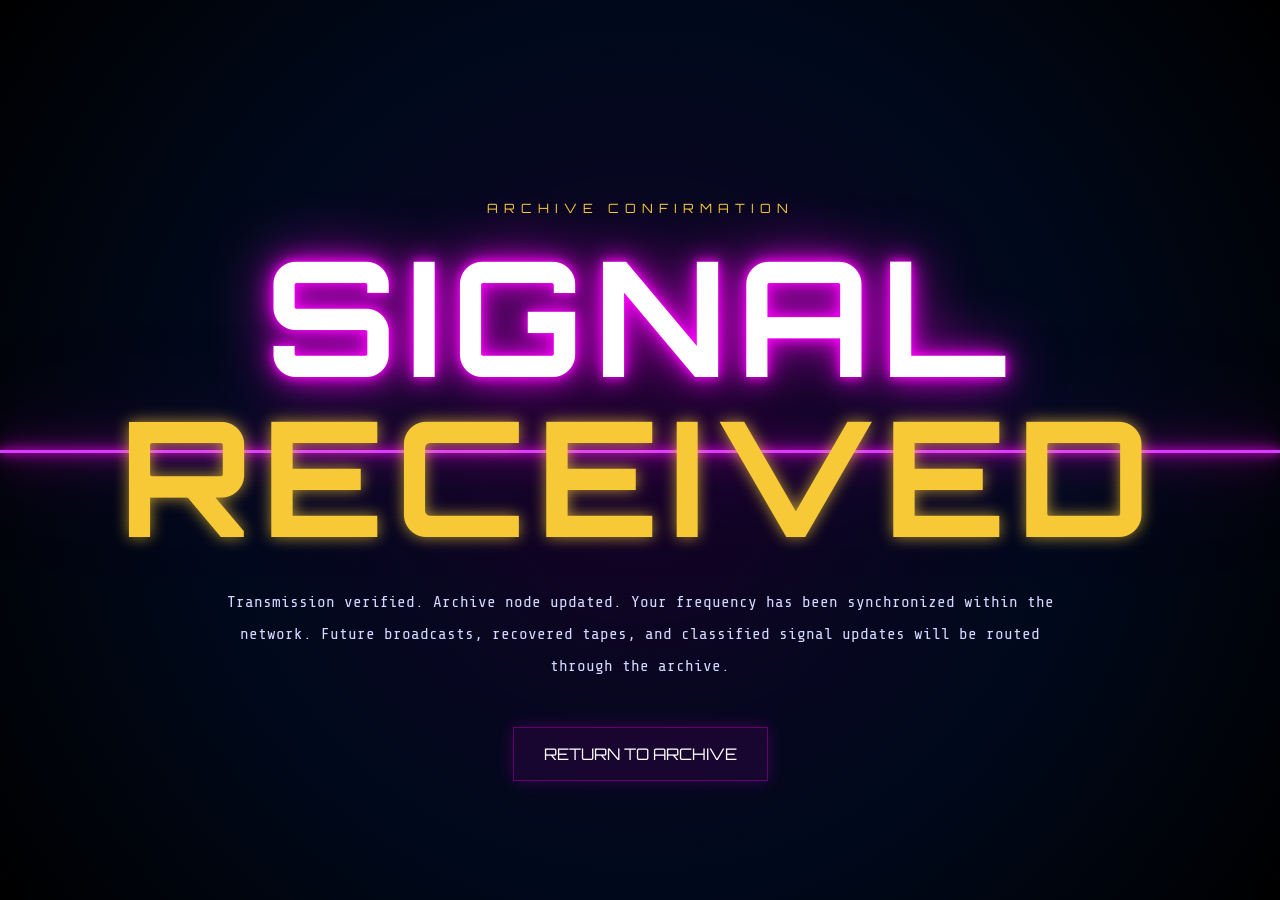
<file: thankyou.html>
<!DOCTYPE html>
<html lang="en">

<head>

<meta charset="UTF-8">
<meta name="viewport" content="width=device-width, initial-scale=1.0">

<title>Transmission Received // TFvsWU</title>

<link rel="preconnect" href="https://fonts.googleapis.com">
<link rel="preconnect" href="https://fonts.gstatic.com" crossorigin>

<link href="https://fonts.googleapis.com/css2?family=Orbitron:wght@400;600;800;900&family=Share+Tech+Mono&display=swap" rel="stylesheet">

<link rel="stylesheet" href="style.css">

</head>

<body>

<div class="grid-bg">
    <div class="grid-floor"></div>
    <div class="horizon"></div>
</div>

<div class="scanlines"></div>

<section class="hero">

<div class="hero-sub">
ARCHIVE CONFIRMATION
</div>

<h1>
SIGNAL <span>RECEIVED</span>
</h1>

<p>

Transmission verified.

Archive node updated.

Your frequency has been synchronized within the network.

Future broadcasts, recovered tapes, and classified signal updates will be routed through the archive.

</p>

<div class="hero-buttons">

<a href="index.html">
RETURN TO ARCHIVE
</a>

</div>

</section>

</body>

</html>
</file>
<file: style.css>
*{
    margin:0;
    padding:0;
    box-sizing:border-box;
}

html{
    scroll-behavior:smooth;
}

body{

    background:#02030a;
    color:white;

    overflow-x:hidden;

    font-family:'Orbitron',sans-serif;
}

/* ==================================================
COLOR VARIABLES
================================================== */

:root{

    --purple:#d83cff;
    --purpleGlow:#ff00ff;

    --blue:#5ad1ff;

    --wu:#f7c936;

    --dark:#05060d;

}

/* ==================================================
BACKGROUND
================================================== */

.grid-bg{

    position:fixed;
    inset:0;

    z-index:-50;

    overflow:hidden;

    background:

    radial-gradient(
        circle at center,
        rgba(90,0,140,.22) 0%,
        rgba(0,10,30,.92) 55%,
        #000 100%
    );
}

/* ==================================================
GRID FLOOR
================================================== */

.grid-floor{

    position:absolute;

    width:300%;
    height:300%;

    left:-100%;
    bottom:-170%;

    transform:
    perspective(1200px)
    rotateX(87deg);

    background-image:

    linear-gradient(
        rgba(255,0,255,.22) 1px,
        transparent 1px
    ),

    linear-gradient(
        90deg,
        rgba(90,209,255,.15) 1px,
        transparent 1px
    );

    background-size:
        100% 55px,
        120px 100%;

    animation:gridMove 12s linear infinite;

    opacity:.95;

    filter:
        drop-shadow(0 0 6px #ff00ff)
        drop-shadow(0 0 10px rgba(90,209,255,.3));

    mask-image:
        linear-gradient(
            to top,
            rgba(255,255,255,1) 0%,
            rgba(255,255,255,.9) 40%,
            rgba(255,255,255,.3) 75%,
            transparent 100%
        );
}

@keyframes gridMove{

    from{
        background-position:0 0;
    }

    to{
        background-position:0 55px;
    }

}

/* ==================================================
HORIZON
================================================== */

.horizon{

    position:absolute;

    top:50%;

    width:100%;
    height:3px;

    background:var(--purple);

    box-shadow:
    0 0 8px var(--purpleGlow),
    0 0 16px var(--purpleGlow),
    0 0 32px var(--purpleGlow),
    0 0 64px var(--purpleGlow),
    0 0 120px rgba(255,0,255,.8);
}

/* ==================================================
SCANLINES
================================================== */

.scanlines{

    position:fixed;
    inset:0;

    z-index:999;

    pointer-events:none;

    background:
    repeating-linear-gradient(
        to bottom,
        rgba(255,255,255,.02),
        rgba(255,255,255,.02) 1px,
        transparent 1px,
        transparent 4px
    );

    mix-blend-mode:soft-light;
}

/* ==================================================
NAV
================================================== */

nav{

    position:fixed;
    top:0;
    left:0;

    width:100%;

    display:flex;
    justify-content:space-between;
    align-items:center;

    padding:22px 45px;

    z-index:500;

    background:rgba(0,0,0,.35);

    backdrop-filter:blur(8px);

    border-bottom:
    1px solid rgba(255,0,255,.12);
}

.logo{

    text-decoration:none;

    font-size:1.5rem;
    font-weight:900;

    letter-spacing:4px;

    color:white;

    text-shadow:
    0 0 10px var(--purpleGlow),
    0 0 30px var(--purpleGlow);
}

.logo span{

    color:var(--wu);

    text-shadow:
    0 0 10px rgba(247,201,54,.7);
}

.logo:hover{

    transform:scale(1.05);

    transition:.3s;

    text-shadow:
    0 0 12px var(--purpleGlow),
    0 0 24px var(--purpleGlow),
    0 0 40px var(--purpleGlow);
}

.logo:hover span{

    color:var(--wu);

    text-shadow:
    0 0 12px rgba(247,201,54,.8),
    0 0 24px rgba(247,201,54,.8),
    0 0 40px rgba(247,201,54,.6);
} 
  
.nav-links{

    display:flex;
    gap:30px;
}

.nav-links a{

    text-decoration:none;

    color:#ddd;

    font-size:.9rem;

    transition:.3s;
}

.nav-links a:hover{

    color:var(--wu);

    text-shadow:
    0 0 8px rgba(247,201,54,.8);
}

/* ==================================================
HERO
================================================== */

.hero{

    min-height:100vh;

    display:flex;
    flex-direction:column;
    justify-content:center;
    align-items:center;

    text-align:center;

    padding:120px 40px 40px;
}

.hero-sub{

    color:var(--wu);

    letter-spacing:6px;

    margin-bottom:20px;

    font-size:.8rem;
}

.hero h1{

    font-size:clamp(4rem,14vw,10rem);

    line-height:1;

    letter-spacing:10px;

    margin-bottom:30px;

    text-shadow:
    0 0 10px var(--purpleGlow),
    0 0 25px var(--purpleGlow),
    0 0 60px rgba(255,0,255,.8);
}

.hero h1 span{

    color:var(--wu);

    text-shadow:
    0 0 15px rgba(247,201,54,.7);
}

.hero p{

    max-width:850px;

    line-height:2;

    color:#d3d9ff;

    font-family:'Share Tech Mono',monospace;

    margin-bottom:45px;
}

.hero-buttons{

    display:flex;
    gap:20px;
    flex-wrap:wrap;
}

.hero-buttons a{

    padding:16px 30px;

    text-decoration:none;

    color:white;

    border:1px solid rgba(255,0,255,.3);

    background:rgba(255,0,255,.08);

    transition:.3s;

    box-shadow:
    0 0 15px rgba(255,0,255,.2);
}

.hero-buttons a:hover{

    transform:translateY(-4px);

    border-color:var(--wu);

    color:var(--wu);

    box-shadow:
    0 0 15px rgba(247,201,54,.4),
    0 0 30px rgba(255,0,255,.4);
}

/* ==================================================
SECTIONS
================================================== */

section{

    padding:120px 10%;
}

.section-title{

    font-size:3rem;

    margin-bottom:45px;

    color:white;

    text-shadow:
    0 0 15px var(--purpleGlow);
}

.section-title span{

    color:var(--wu);
}

/* ==================================================
STORY BOXES
================================================== */

.story-box{

    padding:45px;

    background:
    linear-gradient(
        145deg,
        rgba(20,0,35,.85),
        rgba(0,10,20,.82)
    );

    border:
    1px solid rgba(255,0,255,.18);

    backdrop-filter:blur(8px);

    font-family:'Share Tech Mono',monospace;

    line-height:2.1;

    color:#d5dbff;

    box-shadow:
    0 0 25px rgba(255,0,255,.12);
}

.story-box .highlight{

    color:var(--wu);
}

/* ==================================================
TAPES
================================================== */

.tapes-grid{

    display:grid;

    grid-template-columns:
    repeat(auto-fit,minmax(260px,1fr));

    gap:35px;
}

.tape-card{

    position:relative;

    min-height:280px;

    padding:35px;

    overflow:hidden;

    text-decoration:none;

    background:
    linear-gradient(
        145deg,
        rgba(45,0,65,.88),
        rgba(0,15,30,.92)
    );

    border:
    1px solid rgba(255,0,255,.2);

    transition:.4s;

    box-shadow:
    0 0 20px rgba(255,0,255,.12);
}

.tape-card:hover{

    transform:
    translateY(-8px)
    scale(1.02);

    border-color:rgba(247,201,54,.5);

    box-shadow:
    0 0 20px rgba(255,0,255,.45),
    0 0 40px rgba(247,201,54,.18);
}

.tape-card::before{

    content:"";

    position:absolute;
    inset:0;

    background:
    linear-gradient(
        120deg,
        transparent,
        rgba(255,255,255,.08),
        transparent
    );

    transform:translateX(-100%);

    transition:1s;
}

.tape-card:hover::before{

    transform:translateX(100%);
}

.tape-number{

    color:var(--wu);

    font-size:.85rem;

    margin-bottom:16px;

    letter-spacing:2px;
}

.tape-title{

    font-size:2rem;

    margin-bottom:20px;

    color:white;

    text-shadow:
    0 0 10px var(--purpleGlow);
}

.tape-desc{

    color:#d8ccff;

    line-height:1.9;

    font-size:.92rem;
}

/* ==================================================
NETWORK TERMINAL
================================================== */

.network-terminal{

    position:relative;

    max-width:900px;

    margin:auto;

    background:
    linear-gradient(
        145deg,
        rgba(25,0,45,.92),
        rgba(0,10,25,.95)
    );

    border:
    1px solid rgba(255,0,255,.22);

    overflow:hidden;

    backdrop-filter:blur(10px);

    box-shadow:
    0 0 30px rgba(255,0,255,.18),
    0 0 60px rgba(0,180,255,.08);
}

.terminal-top{

    display:flex;
    align-items:center;

    gap:10px;

    padding:14px 20px;

    border-bottom:
    1px solid rgba(255,0,255,.15);

    background:
    rgba(255,255,255,.03);
}

.terminal-dot{

    width:10px;
    height:10px;

    border-radius:50%;
}

.terminal-dot.red{
    background:#ff4d6d;
    box-shadow:0 0 10px #ff4d6d;
}

.terminal-dot.yellow{
    background:#f7c936;
    box-shadow:0 0 10px #f7c936;
}

.terminal-dot.blue{
    background:#5ad1ff;
    box-shadow:0 0 10px #5ad1ff;
}

.terminal-status{

    margin-left:15px;

    font-size:.75rem;

    letter-spacing:2px;

    color:#8ad8ff;

    font-family:'Share Tech Mono',monospace;
}

.terminal-content{

    padding:50px;
}

.network-text{

    color:#d8d8ff;

    line-height:2;

    margin-bottom:35px;

    font-family:'Share Tech Mono',monospace;
}

.network-form{

    display:flex;
    flex-direction:column;

    gap:22px;
}
.network-form label{

    font-size:.75rem;

    letter-spacing:2px;

    color:#8ad8ff;

    font-family:'Share Tech Mono',monospace;
}
.network-form input,
.network-form textarea{

    width:100%;

    padding:18px 20px;

    background:
    rgba(0,0,0,.35);

    border:
    1px solid rgba(255,0,255,.18);

    color:white;

    font-size:.95rem;

    font-family:'Share Tech Mono',monospace;

    outline:none;

    transition:.3s;
}

.network-form input:focus,
.network-form textarea:focus{

    border-color:#f7c936;

    box-shadow:
    0 0 15px rgba(247,201,54,.25);
}

.network-form textarea{

    min-height:180px;

    resize:vertical;
}

.network-form button{

    padding:18px;

    border:none;

    cursor:pointer;

    background:
    linear-gradient(
        90deg,
        rgba(255,0,255,.25),
        rgba(90,209,255,.18)
    );

    color:white;

    letter-spacing:2px;

    font-weight:700;

    transition:.35s;

    font-family:'Orbitron',sans-serif;

    border:
    1px solid rgba(255,0,255,.3);

    box-shadow:
    0 0 20px rgba(255,0,255,.15);
}

.network-form button:hover{

    transform:translateY(-3px);

    color:#f7c936;

    border-color:#f7c936;

    box-shadow:
    0 0 20px rgba(247,201,54,.3),
    0 0 35px rgba(255,0,255,.25);
}

.terminal-footer{

    margin-top:35px;

    display:flex;
    justify-content:space-between;
    flex-wrap:wrap;

    gap:15px;

    font-size:.72rem;

    color:#6dc7ff;

    letter-spacing:2px;

    font-family:'Share Tech Mono',monospace;

    opacity:.7;
}
.network-note{

    margin-top:15px;

    font-size:.65rem;

    color:#ff4d6d;

    font-family:'Share Tech Mono',monospace;

    opacity:.9;

    line-height:1.8;
}
/* ==================================================
FOOTER
================================================== */

footer{

    padding:70px 20px;

    text-align:center;

    border-top:
    1px solid rgba(255,0,255,.12);

    color:#888;

    font-family:'Share Tech Mono',monospace;
}

/* ==================================================
KEYBOARD FOCUS
================================================== */

a:focus-visible,
button:focus-visible,
input:focus-visible,
textarea:focus-visible{

    outline:2px solid var(--wu);
    outline-offset:4px;
}
  
/* ==================================================
RESPONSIVE
================================================== */

@media(max-width:768px){

    nav{

        flex-direction:column;
        gap:20px;
    }

    .hero h1{

        letter-spacing:4px;
    }

    .section-title{

        font-size:2rem;
    }

    .terminal-content{

        padding:35px 25px;
    }

    .terminal-footer{

        flex-direction:column;
    }

/* =====================================
   TFvsWU RELEASE TRANSMISSION
===================================== */

.release-alert {
    text-align: center;
    width: fit-content;
    max-width: 90%;
    margin: 25px auto 10px;
    padding: 16px 24px;
    text-align: center;
    border: 1px solid rgba(177, 100, 255, 0.65);
    background: rgba(35, 15, 55, 0.55);
    box-shadow: 0 0 18px rgba(160, 70, 255, 0.18);
    animation: releaseGlow 2s ease-in-out infinite alternate;
}

.release-label {
    display: block;
    color: #bd8aff;
    font-size: 0.7rem;
    letter-spacing: 3px;
    margin-bottom: 8px;
}

.release-title {
    color: #fff;
    font-size: clamp(1.1rem, 3vw, 1.6rem);
    font-weight: bold;
    letter-spacing: 2px;
}

.release-date {
    color: #ffe36a;
    font-size: 0.9rem;
    font-weight: bold;
    letter-spacing: 2px;
    line-height: 1.8;
    margin-top: 10px;
}

.release-video {
    margin-left: auto;
    margin-right: auto;
    width: 100%;
    max-width: 560px;
    aspect-ratio: 16 / 9;
    margin: 18px auto 0;
    border: 1px solid rgba(105, 216, 255, 0.45);
    box-shadow: 0 0 18px rgba(105, 216, 255, 0.2);
}

.release-video iframe {
    display: block;
    width: 100%;
    height: 100%;
    border: 0;
}

@keyframes releaseGlow {
    from {
        box-shadow: 0 0 8px rgba(160, 70, 255, 0.15);
    }
    to {
        box-shadow: 0 0 24px rgba(160, 70, 255, 0.5);
    }
}

/* =====================================
   TFvsWU SOCIAL UPLINK
===================================== */

.social-signal {
    margin: 35px auto 10px;
    padding: 22px 15px;
    text-align: center;
    border-top: 1px solid rgba(105, 216, 255, 0.25);
}

.social-heading {
    color: #69d8ff;
    font-size: 0.7rem;
    letter-spacing: 3px;
    margin-bottom: 20px;
}

.social-links,
.community-links {
    display: flex;
    justify-content: center;
    align-items: flex-start;
    flex-wrap: wrap;
    gap: 22px 28px;
}

.community-links {
    margin-top: 24px;
    padding-top: 20px;
    border-top: 1px solid rgba(105, 216, 255, 0.18);
}

.social-item {
    display: flex;
    flex-direction: column;
    align-items: center;
    gap: 8px;
}

.social-item a {
    color: #fff;
    text-decoration: none;
    font-size: 0.8rem;
    letter-spacing: 2px;
    transition: color 0.2s ease, text-shadow 0.2s ease;
}

.social-item a:hover {
    color: #69d8ff;
    text-shadow: 0 0 10px #69d8ff;
}

.social-item span {
    color: #bd8aff;
    font-size: 0.75rem;
    letter-spacing: 1px;
}

/* FORCE STEELJAW VIDEO TO CENTER */
.release-alert {
    display: flex !important;
    flex-direction: column !important;
    align-items: center !important;
}

.release-video {
    display: block !important;
    width: min(560px, 100%) !important;
    margin: 18px auto 0 !important;
    position: static !important;
    align-self: center !important;
}

.release-video iframe {
    display: block !important;
    width: 100% !important;
    height: 100% !important;
}

    
}
</file>
